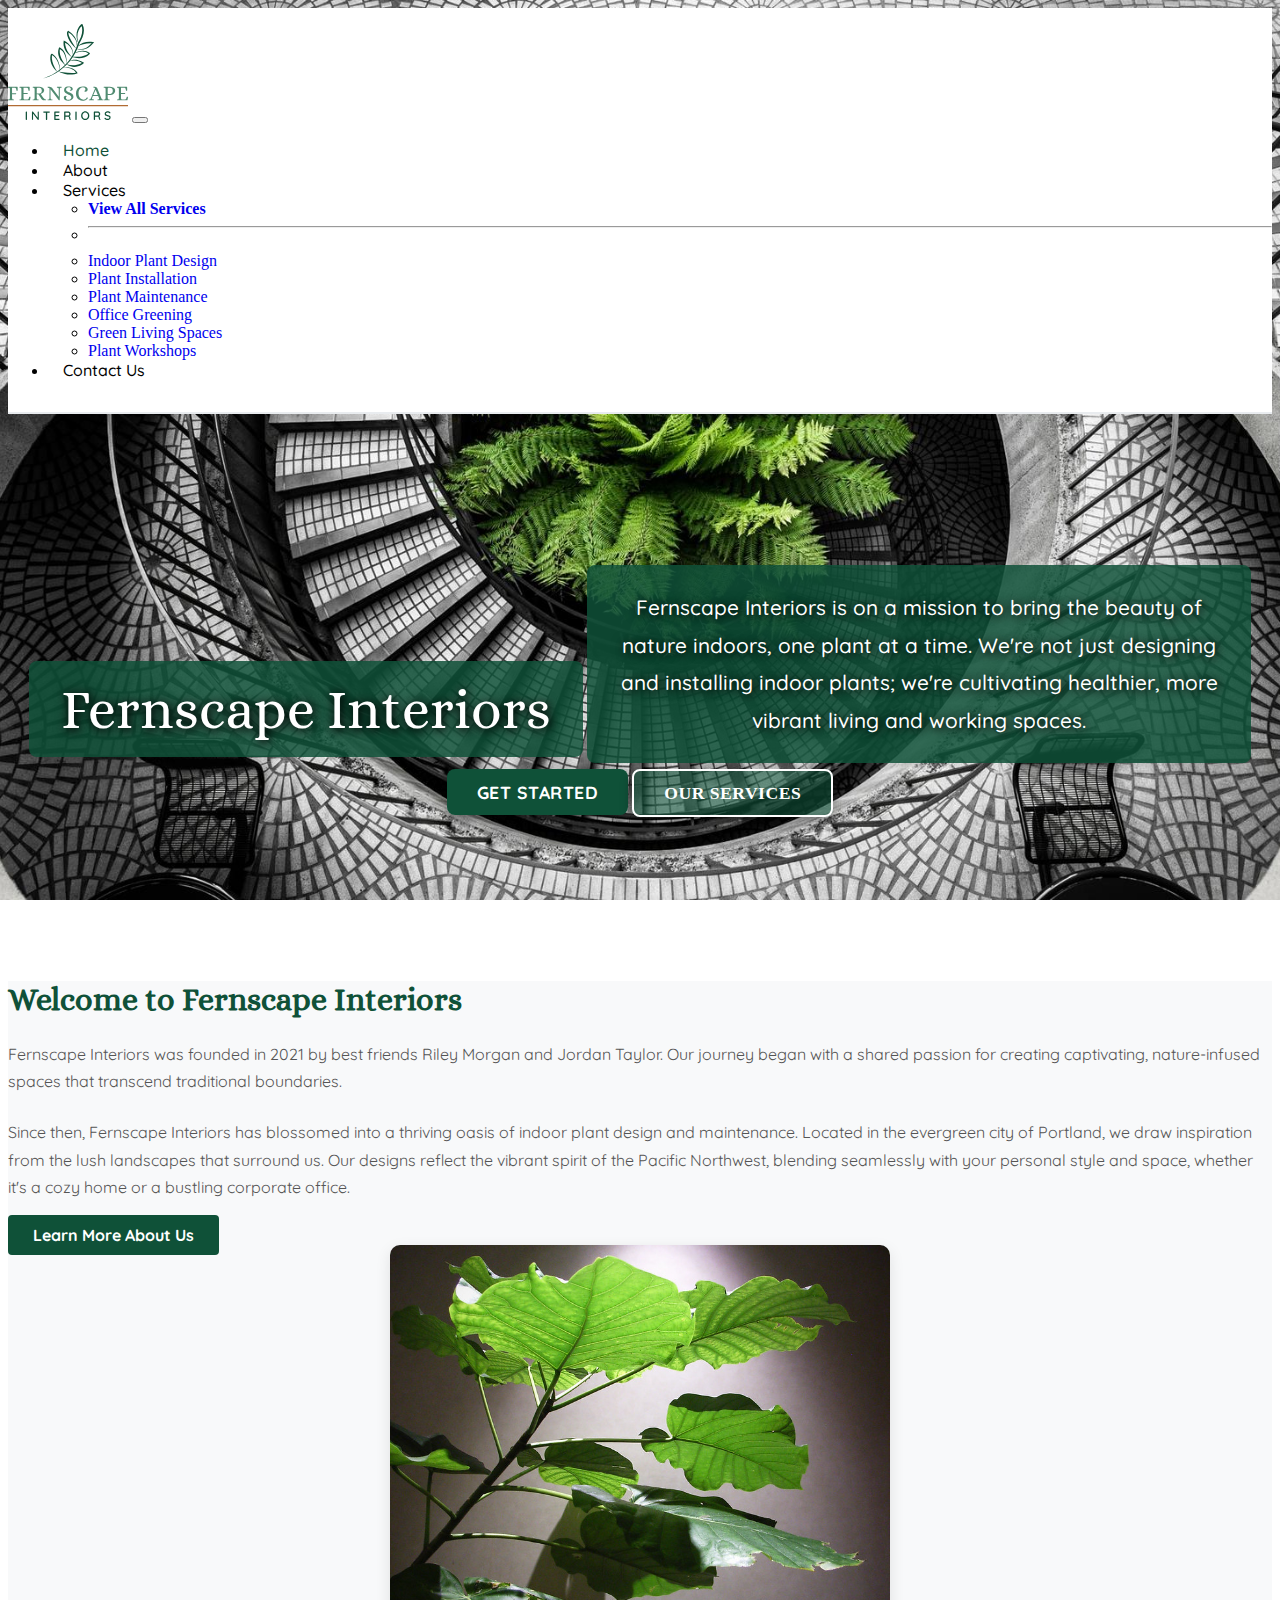
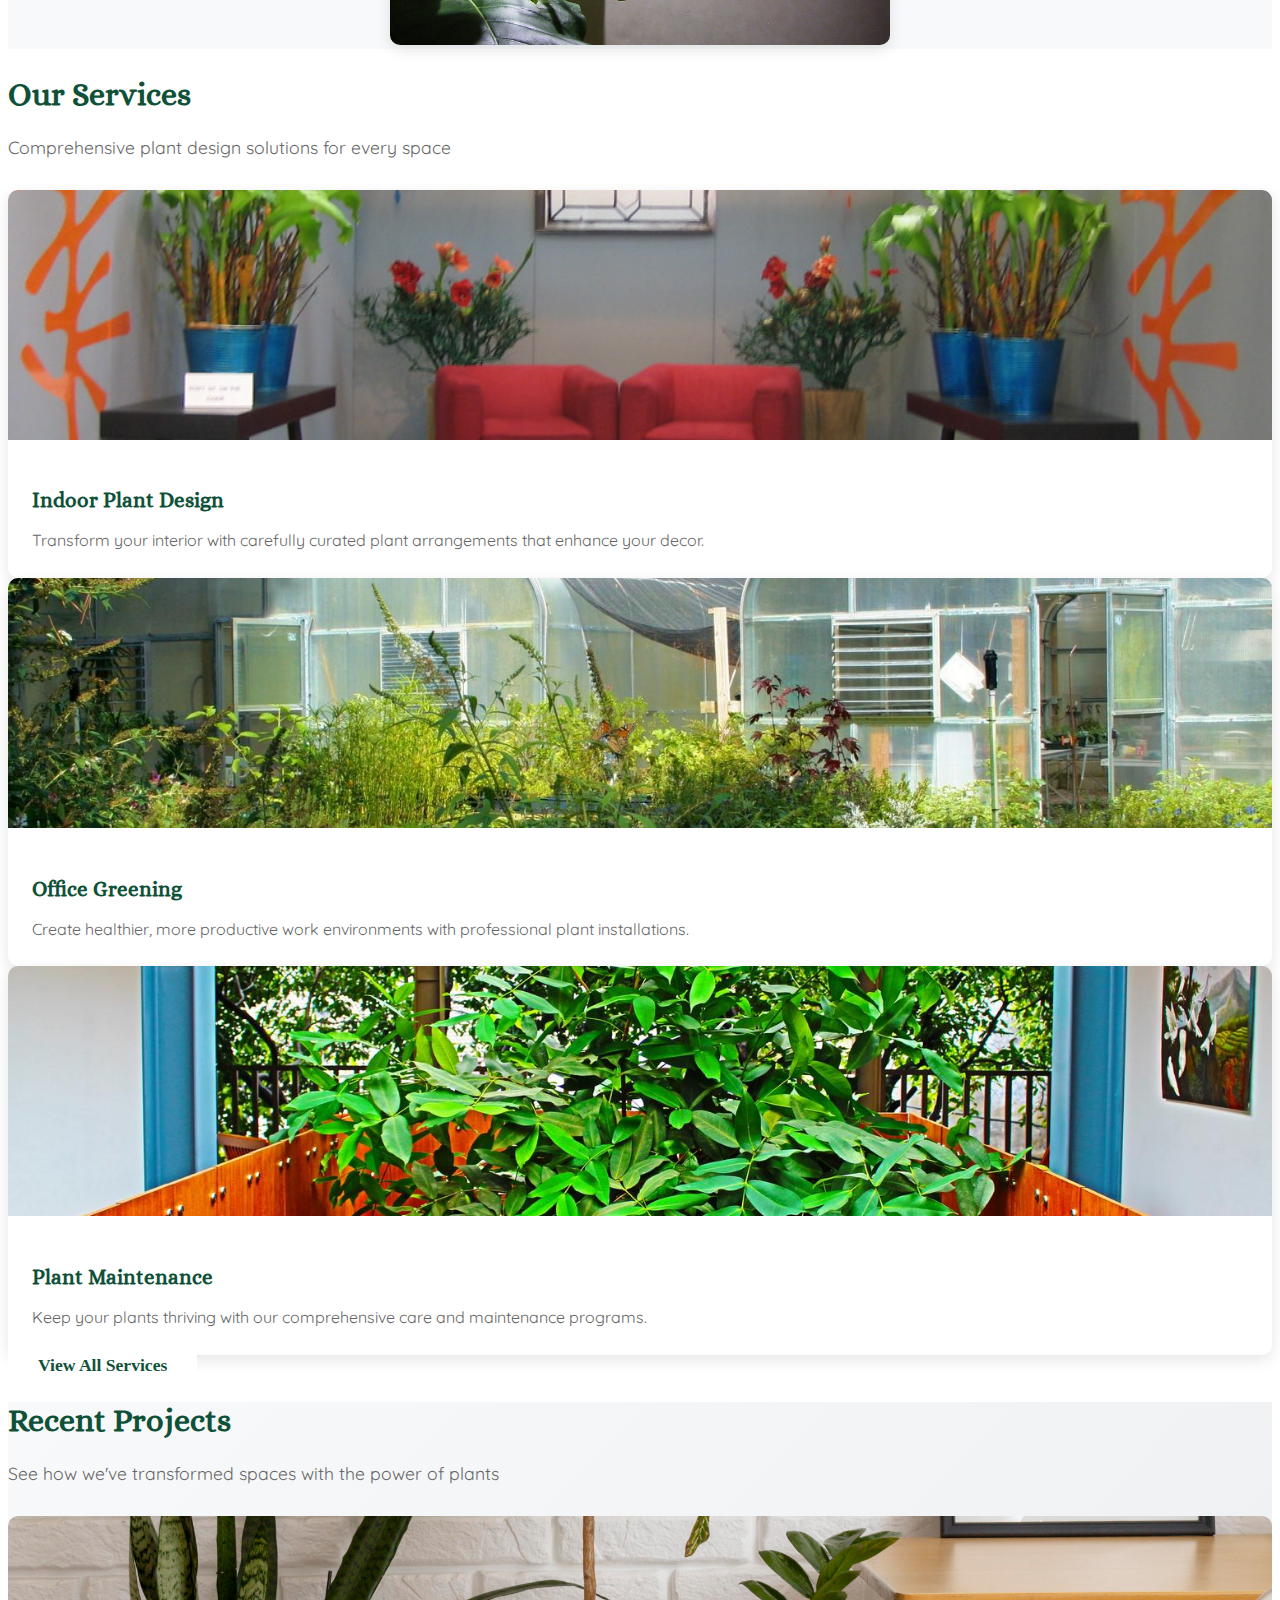
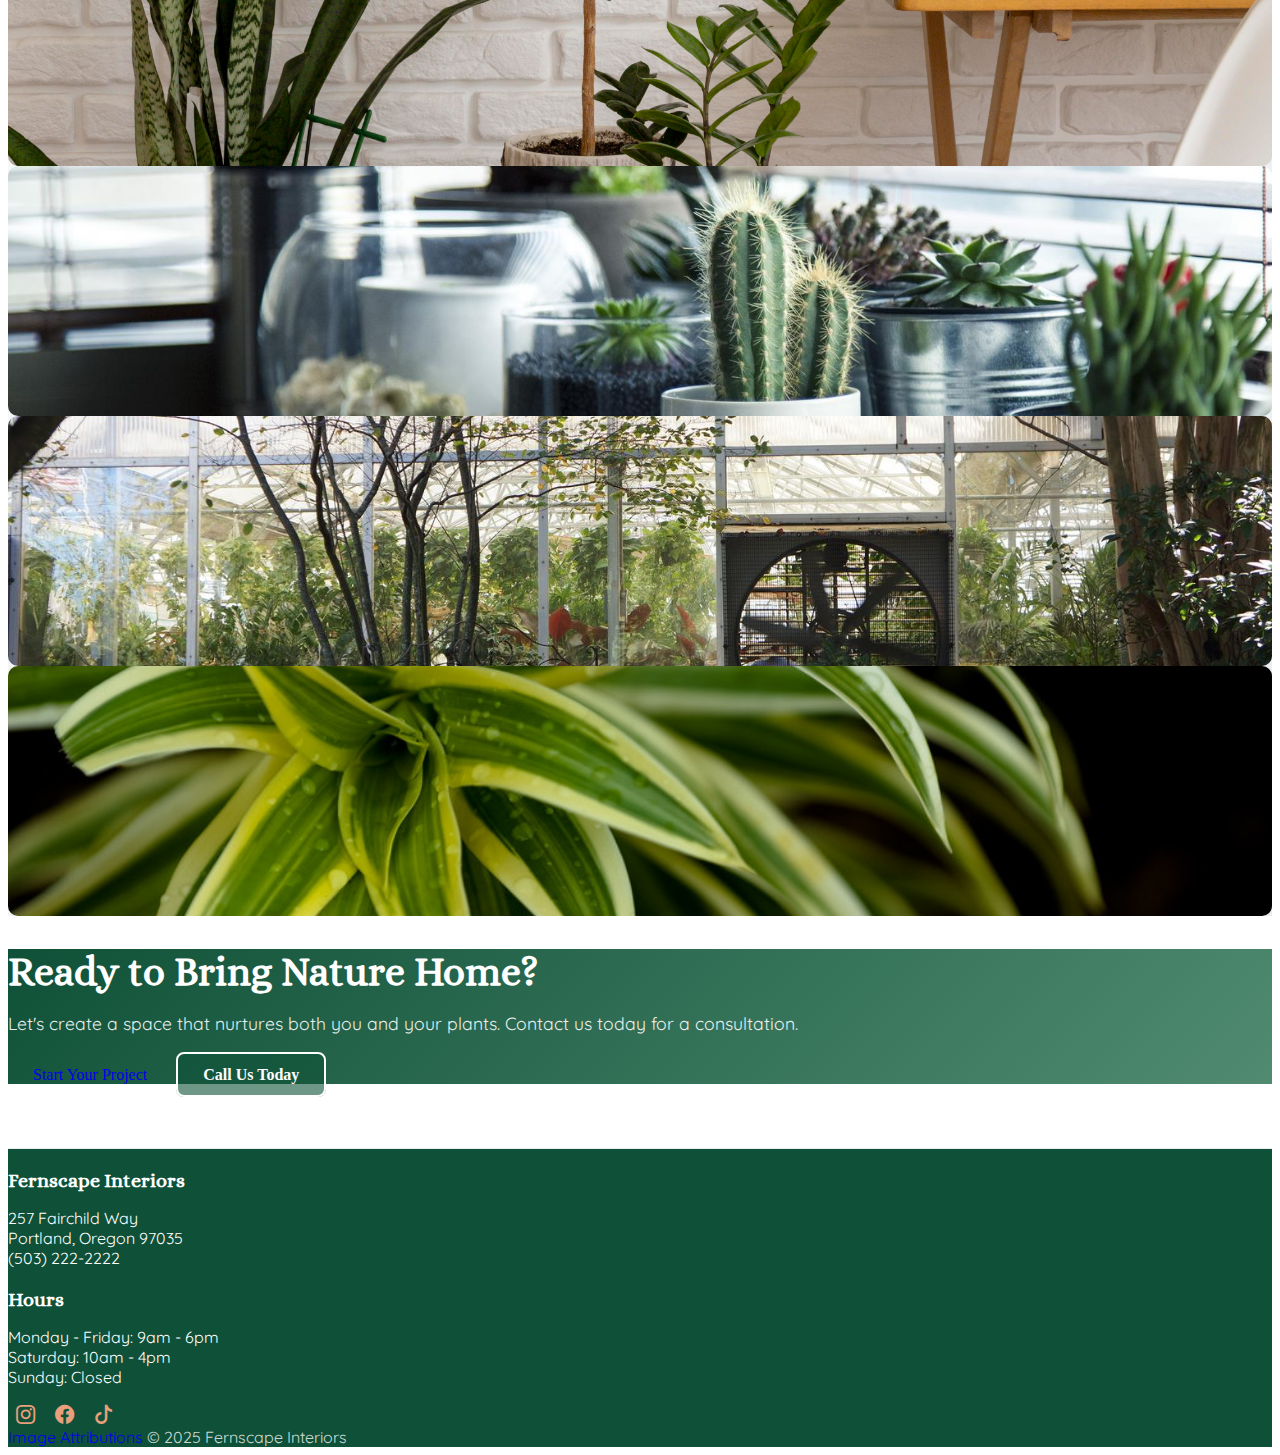
<file: index.html>
<!DOCTYPE html>
<html lang="en">
  <head>
    <meta charset="utf-8" />
    <meta name="viewport" content="width=device-width, initial-scale=1" />
    <title>Fernscape Interiors</title>
    <link
      href="https://cdn.jsdelivr.net/npm/bootstrap@5.3.8/dist/css/bootstrap.min.css"
      rel="stylesheet"
      integrity="sha384-sRIl4kxILFvY47J16cr9ZwB07vP4J8+LH7qKQnuqkuIAvNWLzeN8tE5YBujZqJLB"
      crossorigin="anonymous"
    />
    <link rel="preconnect" href="https://fonts.googleapis.com" />
    <link rel="preconnect" href="https://fonts.gstatic.com" crossorigin />
    <link
      href="https://fonts.googleapis.com/css2?family=Alice&family=Quicksand:wght@300..700&display=swap"
      rel="stylesheet"
    />
    <link
      rel="stylesheet"
      href="https://cdn.jsdelivr.net/npm/bootstrap-icons@1.13.1/font/bootstrap-icons.min.css"
    />
    <link rel="stylesheet" href="css/style.css" />
  </head>
  <body>
  <!-- Skip link for accessibility -->
  <a href="#main-content" class="skip-link">Skip to main content</a>
  
  <nav class="navbar navbar-expand-lg bg-custom">
  <div class="container-fluid">
    <a class="navbar-brand" href="index.html"><img src="images/fernscape-interiors-logo.svg" alt="Fernscape Interiors" class="logo-img" /></a>
    <button class="navbar-toggler" type="button" data-bs-toggle="collapse" data-bs-target="#navbarNavDropdown" aria-controls="navbarNavDropdown" aria-expanded="false" aria-label="Toggle navigation">
      <span class="navbar-toggler-icon"></span>
    </button>
    <div class="collapse navbar-collapse" id="navbarNavDropdown">
      <ul class="navbar-nav">
        <li class="nav-item">
          <a class="nav-link active" aria-current="page" href="index.html">Home</a>
        </li>
        <li class="nav-item">
          <a class="nav-link" href="about.html">About</a>
        </li>
        <li class="nav-item dropdown">
          <a class="nav-link dropdown-toggle" href="services.html" role="button" data-bs-toggle="dropdown" aria-expanded="false">
            Services
          </a>
          <ul class="dropdown-menu">
            <li><a class="dropdown-item" href="services.html"><strong>View All Services</strong></a></li>
            <li><hr class="dropdown-divider"></li>
            <li><a class="dropdown-item" href="#">Indoor Plant Design</a></li>
            <li><a class="dropdown-item" href="#">Plant Installation</a></li>
            <li><a class="dropdown-item" href="#">Plant Maintenance</a></li>
            <li><a class="dropdown-item" href="#">Office Greening</a></li>
            <li><a class="dropdown-item" href="#">Green Living Spaces</a></li>
            <li><a class="dropdown-item" href="#">Plant Workshops</a></li>
          </ul>
        </li>
        <li class="nav-item">
          <a class="nav-link" href="contact.html">Contact Us</a>
        </li>
      </ul>
    </div>
  </div>
</nav>

<!-- Main Content -->
<main class="container-fluid" id="main-content">
  <!-- Page Title -->
  <section class="hero-section position-relative">
    <div class="hero-background">
      <img src="images/artistic_conception_green.jpg" alt="Beautiful artistic green interior concept" class="hero-bg-image">
      <div class="hero-overlay"></div>
    </div>
    <div class="hero-content">
      <div class="container">
        <div class="row justify-content-center">
          <div class="col-lg-10 text-center">
            <h1 class="hero-title">Fernscape Interiors</h1>
            <p class="hero-subtitle">Fernscape Interiors is on a mission to bring the beauty of nature indoors, one plant at a time. 
                                     We're not just designing and installing indoor plants; we're cultivating healthier, more vibrant living and working spaces.</p>
            <div class="hero-buttons mt-4">
              <a href="contact.html" class="btn btn-primary btn-lg me-3">Get Started</a>
              <a href="services.html" class="btn btn-outline-light btn-lg">Our Services</a>
            </div>
          </div>
        </div>
      </div>
    </div>
  </section>

  <!-- Welcome Section -->
  <section class="welcome-section py-5">
    <div class="container">
      <div class="row align-items-center">
        <div class="col-lg-6 mb-4 mb-lg-0">
          <h2 class="section-title">Welcome to Fernscape Interiors</h2>
          <p class="section-text">
            Fernscape Interiors was founded in 2021 by best friends Riley Morgan and Jordan Taylor. 
            Our journey began with a shared passion for creating captivating, nature-infused spaces 
            that transcend traditional boundaries.
          </p>
          <p class="section-text">
            Since then, Fernscape Interiors has blossomed into a thriving oasis of indoor plant design and 
            maintenance. Located in the evergreen city of Portland, we draw inspiration from the lush 
            landscapes that surround us. Our designs reflect the vibrant spirit of the Pacific Northwest, 
            blending seamlessly with your personal style and space, whether it's a cozy home or a bustling corporate office.
          </p>
          <a href="about.html" class="btn btn-primary">Learn More About Us</a>
        </div>
        <div class="col-lg-6">
          <div class="welcome-image-container">
            <img src="images/fern-indoor-minimal-light.jpg" alt="Beautiful fern in minimal indoor lighting" class="welcome-image">
          </div>
        </div>
      </div>
    </div>
  </section>

  <!-- Services Preview Section -->
  <section class="services-preview py-5">
    <div class="container">
      <div class="row">
        <div class="col-12 text-center mb-5">
          <h2 class="section-title">Our Services</h2>
          <p class="section-subtitle">Comprehensive plant design solutions for every space</p>
        </div>
      </div>
      <div class="row g-4">
        <div class="col-md-6 col-lg-4">
          <div class="service-preview-card">
            <div class="service-preview-image">
              <img src="images/interior-design-room-artistic.jpg" alt="Indoor Plant Design" class="img-fluid">
            </div>
            <div class="service-preview-content">
              <h3>Indoor Plant Design</h3>
              <p>Transform your interior with carefully curated plant arrangements that enhance your decor.</p>
            </div>
          </div>
        </div>
        <div class="col-md-6 col-lg-4">
          <div class="service-preview-card">
            <div class="service-preview-image">
              <img src="images/greenhouse_glass_buildings_plants.jpg" alt="Office Greening" class="img-fluid">
            </div>
            <div class="service-preview-content">
              <h3>Office Greening</h3>
              <p>Create healthier, more productive work environments with professional plant installations.</p>
            </div>
          </div>
        </div>
        <div class="col-md-6 col-lg-4">
          <div class="service-preview-card">
            <div class="service-preview-image">
              <img src="images/building_indoor_plant_interior.jpg" alt="Plant Maintenance" class="img-fluid">
            </div>
            <div class="service-preview-content">
              <h3>Plant Maintenance</h3>
              <p>Keep your plants thriving with our comprehensive care and maintenance programs.</p>
            </div>
          </div>
        </div>
      </div>
      <div class="text-center mt-4">
        <a href="services.html" class="btn btn-outline-primary btn-lg">View All Services</a>
      </div>
    </div>
  </section>

  <!-- Featured Gallery Section -->
  <section class="featured-gallery py-5">
    <div class="container">
      <div class="row">
        <div class="col-12 text-center mb-5">
          <h2 class="section-title">Recent Projects</h2>
          <p class="section-subtitle">See how we've transformed spaces with the power of plants</p>
        </div>
      </div>
      <div class="row g-4">
        <div class="col-md-6 col-lg-3">
          <div class="gallery-item">
            <img src="images/high-angle-beautiful-plants-home.jpg" alt="Beautiful plants in home setting" class="gallery-image">
            <div class="gallery-overlay">
              <h3>Residential Design</h3>
            </div>
          </div>
        </div>
        <div class="col-md-6 col-lg-3">
          <div class="gallery-item">
            <img src="images/pots_plants_cactus_succulent.jpg" alt="Curated plant collection" class="gallery-image">
            <div class="gallery-overlay">
              <h3>Plant Collection</h3>
            </div>
          </div>
        </div>
        <div class="col-md-6 col-lg-3">
          <div class="gallery-item">
            <img src="images/garden_greenhouse.jpg" alt="Greenhouse garden setup" class="gallery-image">
            <div class="gallery-overlay">
              <h3>Greenhouse Design</h3>
            </div>
          </div>
        </div>
        <div class="col-md-6 col-lg-3">
          <div class="gallery-item">
            <img src="images/plant-minimal-blackbackground.jpg" alt="Minimal plant styling" class="gallery-image">
            <div class="gallery-overlay">
              <h3>Minimal Styling</h3>
            </div>
          </div>
        </div>
      </div>
    </div>
  </section>

  <!-- Call to Action Section -->
  <section class="cta-section py-5">
    <div class="container">
      <div class="row justify-content-center">
        <div class="col-lg-8 text-center">
          <h2 class="cta-title">Ready to Bring Nature Home?</h2>
          <p class="cta-text">Let's create a space that nurtures both you and your plants. 
                              Contact us today for a consultation.</p>
          <div class="cta-buttons">
            <a href="contact.html" class="btn btn-light btn-lg me-3">Start Your Project</a>
            <a href="tel:5032222222" class="btn btn-outline-light btn-lg">Call Us Today</a>
          </div>
        </div>
      </div>
    </div>
  </section>

</main>

  <footer class="footer mt-auto py-3">
  <div class="container text-center">
    <p class="footer-heading">Fernscape Interiors</p>
    <p>257 Fairchild Way <br>Portland, Oregon 97035 <br>(503) 222-2222</p>
    <p class="footer-heading">Hours</p>
    <p>Monday - Friday: 9am - 6pm <br>Saturday: 10am - 4pm <br>Sunday: Closed</p>
    <a href="https://www.instagram.com/fernscape_int/" aria-label="Visit our Instagram page"><i class="bi bi-instagram"></i></a>
    <a href="https://www.facebook.com/fernscape_int/" aria-label="Visit our Facebook page"><i class="bi bi-facebook"></i></a>
    <a href="https://www.tiktok.com/@fernscape_int" aria-label="Visit our TikTok page"><i class="bi bi-tiktok"></i></a>
    <br>
    <a href="attributions.html" class="link-light d-block mb-2">Image Attributions</a>
    <span class="text-muted">© 2025 Fernscape Interiors</span>
  </div>
</footer>
    <script src="https://cdn.jsdelivr.net/npm/bootstrap@5.3.8/dist/js/bootstrap.bundle.min.js" integrity="sha384-FKyoEForCGlyvwx9Hj09JcYn3nv7wiPVlz7YYwJrWVcXK/BmnVDxM+D2scQbITxI" crossorigin="anonymous"></script>
  </body>
</html>
</file>
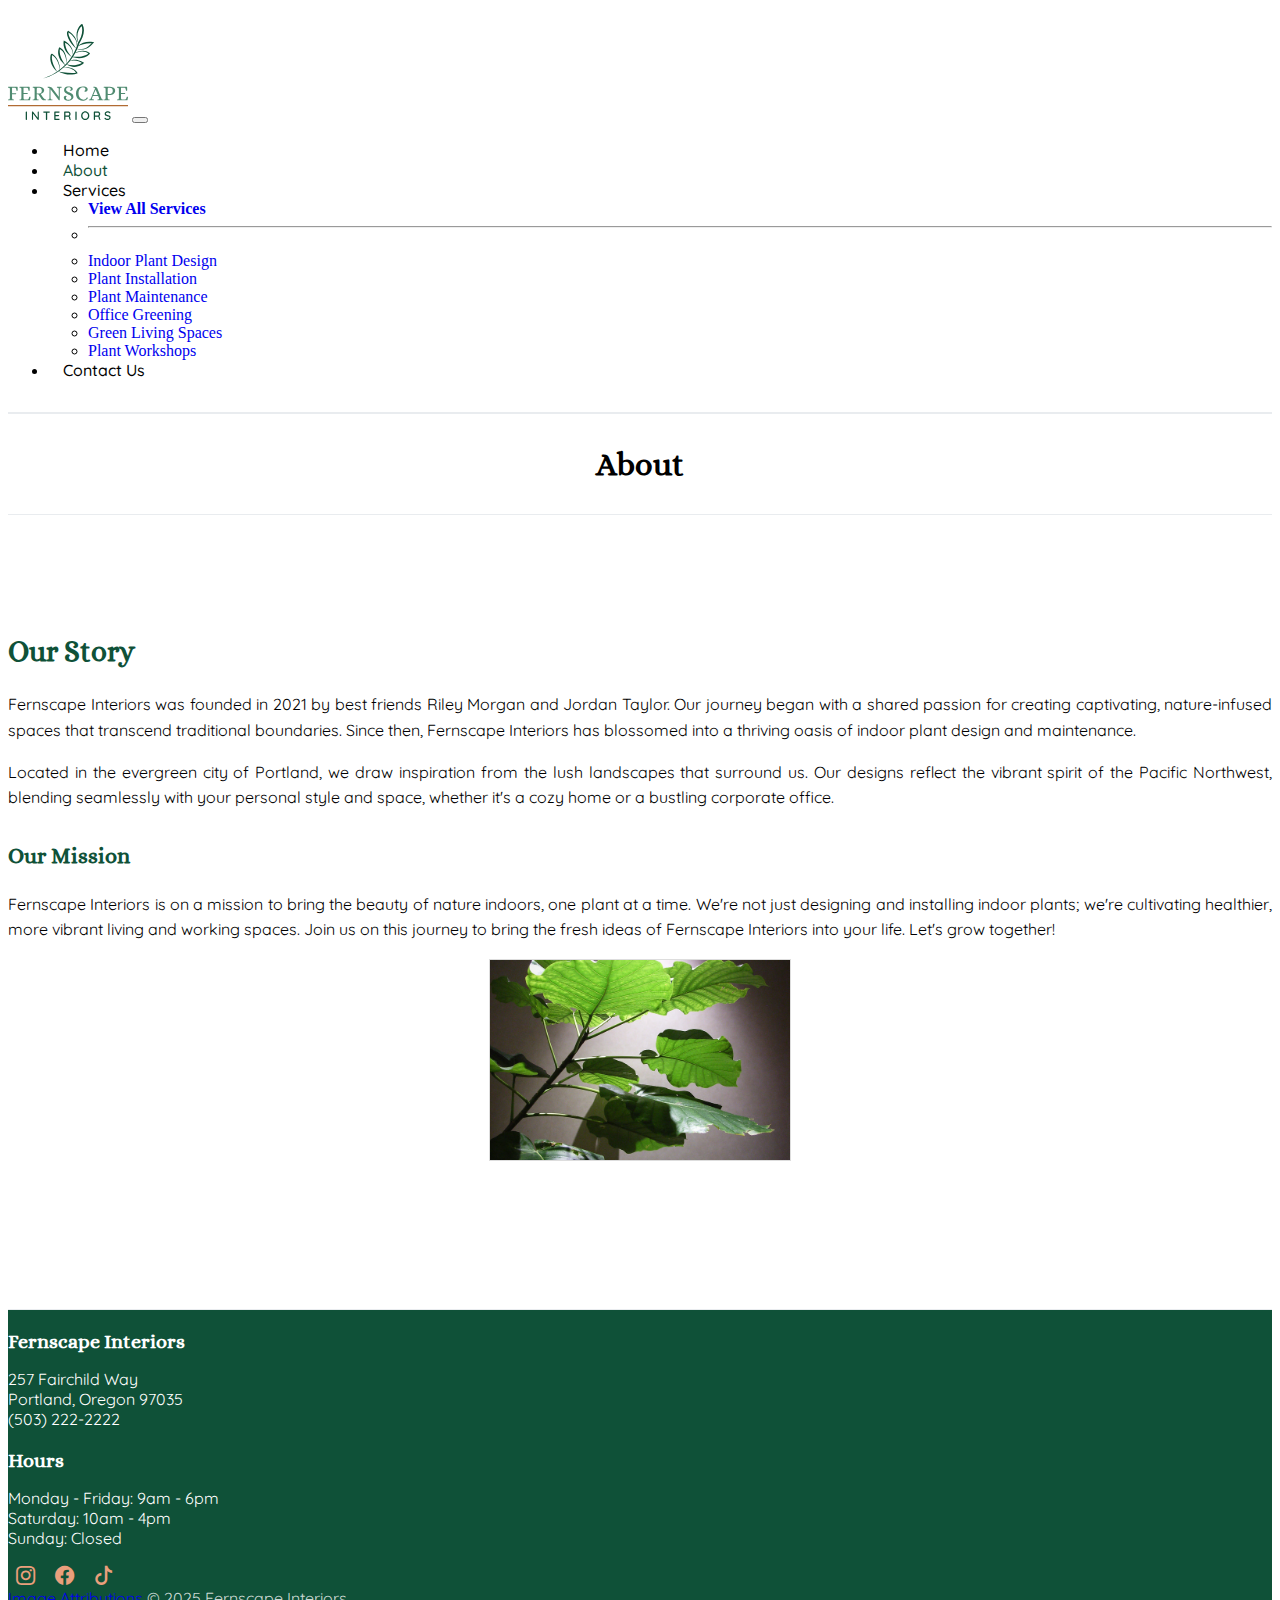
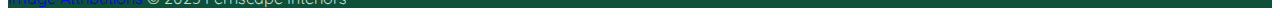
<file: about.html>
<!DOCTYPE html>
<html lang="en">
  <head>
    <meta charset="utf-8" />
    <meta name="viewport" content="width=device-width, initial-scale=1" />
    <title>Fernscape Interiors</title>
    <link
      href="https://cdn.jsdelivr.net/npm/bootstrap@5.3.8/dist/css/bootstrap.min.css"
      rel="stylesheet"
      integrity="sha384-sRIl4kxILFvY47J16cr9ZwB07vP4J8+LH7qKQnuqkuIAvNWLzeN8tE5YBujZqJLB"
      crossorigin="anonymous"
    />
    <link rel="preconnect" href="https://fonts.googleapis.com" />
    <link rel="preconnect" href="https://fonts.gstatic.com" crossorigin />
    <link
      href="https://fonts.googleapis.com/css2?family=Alice&family=Quicksand:wght@300..700&display=swap"
      rel="stylesheet"
    />
    <link
      rel="stylesheet"
      href="https://cdn.jsdelivr.net/npm/bootstrap-icons@1.13.1/font/bootstrap-icons.min.css"
    />
    <link rel="stylesheet" href="css/style.css" />
  </head>
  <body>
  <!-- Skip link for accessibility -->
  <a href="#main-content" class="skip-link">Skip to main content</a>
  <nav class="navbar navbar-expand-lg bg-custom">
  <div class="container-fluid">
    <a class="navbar-brand" href="index.html"><img src="images/fernscape-interiors-logo.svg" alt="Fernscape Interiors" class="logo-img" /></a>
    <button class="navbar-toggler" type="button" data-bs-toggle="collapse" data-bs-target="#navbarNavDropdown" aria-controls="navbarNavDropdown" aria-expanded="false" aria-label="Toggle navigation">
      <span class="navbar-toggler-icon"></span>
    </button>
    <div class="collapse navbar-collapse" id="navbarNavDropdown">
      <ul class="navbar-nav">
        <li class="nav-item">
          <a class="nav-link" href="index.html">Home</a>
        </li>
        <li class="nav-item">
          <a class="nav-link active" aria-current="page" href="about.html">About</a>
        </li>
        <li class="nav-item dropdown">
          <a class="nav-link dropdown-toggle" href="services.html" role="button" data-bs-toggle="dropdown" aria-expanded="false">
            Services
          </a>
          <ul class="dropdown-menu">
            <li><a class="dropdown-item" href="services.html"><strong>View All Services</strong></a></li>
            <li><hr class="dropdown-divider"></li>
            <li><a class="dropdown-item" href="#">Indoor Plant Design</a></li>
            <li><a class="dropdown-item" href="#">Plant Installation</a></li>
            <li><a class="dropdown-item" href="#">Plant Maintenance</a></li>
            <li><a class="dropdown-item" href="#">Office Greening</a></li>
            <li><a class="dropdown-item" href="#">Green Living Spaces</a></li>
            <li><a class="dropdown-item" href="#">Plant Workshops</a></li>
          </ul>
        </li>
        <li class="nav-item">
          <a class="nav-link" href="contact.html">Contact Us</a>
        </li>
      </ul>
    </div>
  </div>
</nav>

<!-- About Page Content -->
<main class="container-fluid" id="main-content">
  
  <!-- Page Title -->
  <section class="page-header">
    <div class="container">
      <h1 class="page-title">About</h1>
    </div>
  </section>

  <!-- Content Section -->
  <section class="content-section">
    <div class="container">
      <div class="row">
        <div class="col-md-8">
          <h2 class="content-heading">Our Story</h2>
          <p class="content-text">
            Fernscape Interiors was founded in 2021 by best friends Riley Morgan and Jordan Taylor. 
            Our journey began with a shared passion for creating captivating, nature-infused spaces 
            that transcend traditional boundaries. Since then, Fernscape Interiors has blossomed into 
            a thriving oasis of indoor plant design and maintenance.
          </p>
          <p class="content-text">
            Located in the evergreen city of Portland, we draw inspiration from the lush landscapes 
            that surround us. Our designs reflect the vibrant spirit of the Pacific Northwest, 
            blending seamlessly with your personal style and space, whether it's a cozy home or 
            a bustling corporate office.
          </p>
          <h3 class="content-heading" style="font-size: 1.4rem; margin-top: 2rem;">Our Mission</h3>
          <p class="content-text">
            Fernscape Interiors is on a mission to bring the beauty of nature indoors, one plant at a time. 
            We're not just designing and installing indoor plants; we're cultivating healthier, more vibrant 
            living and working spaces. Join us on this journey to bring the fresh ideas of Fernscape Interiors 
            into your life. Let's grow together!
          </p>
        </div>
        <div class="col-md-4">
          <div class="hero-image-container">
            <img src="images/fern-indoor-minimal-light.jpg" alt="Beautiful fern plant in minimal indoor lighting setup" class="hero-image">
          </div>
        </div>
      </div>
    </div>
  </section>
</main>

<footer class="footer mt-auto py-3">
  <div class="container text-center">
    <p class="footer-heading">Fernscape Interiors</p>
    <p>257 Fairchild Way <br>Portland, Oregon 97035 <br>(503) 222-2222</p>
    <p class="footer-heading">Hours</p>
    <p>Monday - Friday: 9am - 6pm <br>Saturday: 10am - 4pm <br>Sunday: Closed</p>
    <a href="https://www.instagram.com/fernscape_int/" aria-label="Visit our Instagram page"><i class="bi bi-instagram"></i></a>
    <a href="https://www.facebook.com/fernscape_int/" aria-label="Visit our Facebook page"><i class="bi bi-facebook"></i></a>
    <a href="https://www.tiktok.com/@fernscape_int" aria-label="Visit our TikTok page"><i class="bi bi-tiktok"></i></a>
    <br>
    <a href="attributions.html" class="link-light d-block mb-2">Image Attributions</a>
    <span class="text-muted">© 2025 Fernscape Interiors</span>
  </div>
</footer>
    <script src="https://cdn.jsdelivr.net/npm/bootstrap@5.3.8/dist/js/bootstrap.bundle.min.js" integrity="sha384-FKyoEForCGlyvwx9Hj09JcYn3nv7wiPVlz7YYwJrWVcXK/BmnVDxM+D2scQbITxI" crossorigin="anonymous"></script>
  </body>
</html>
</file>
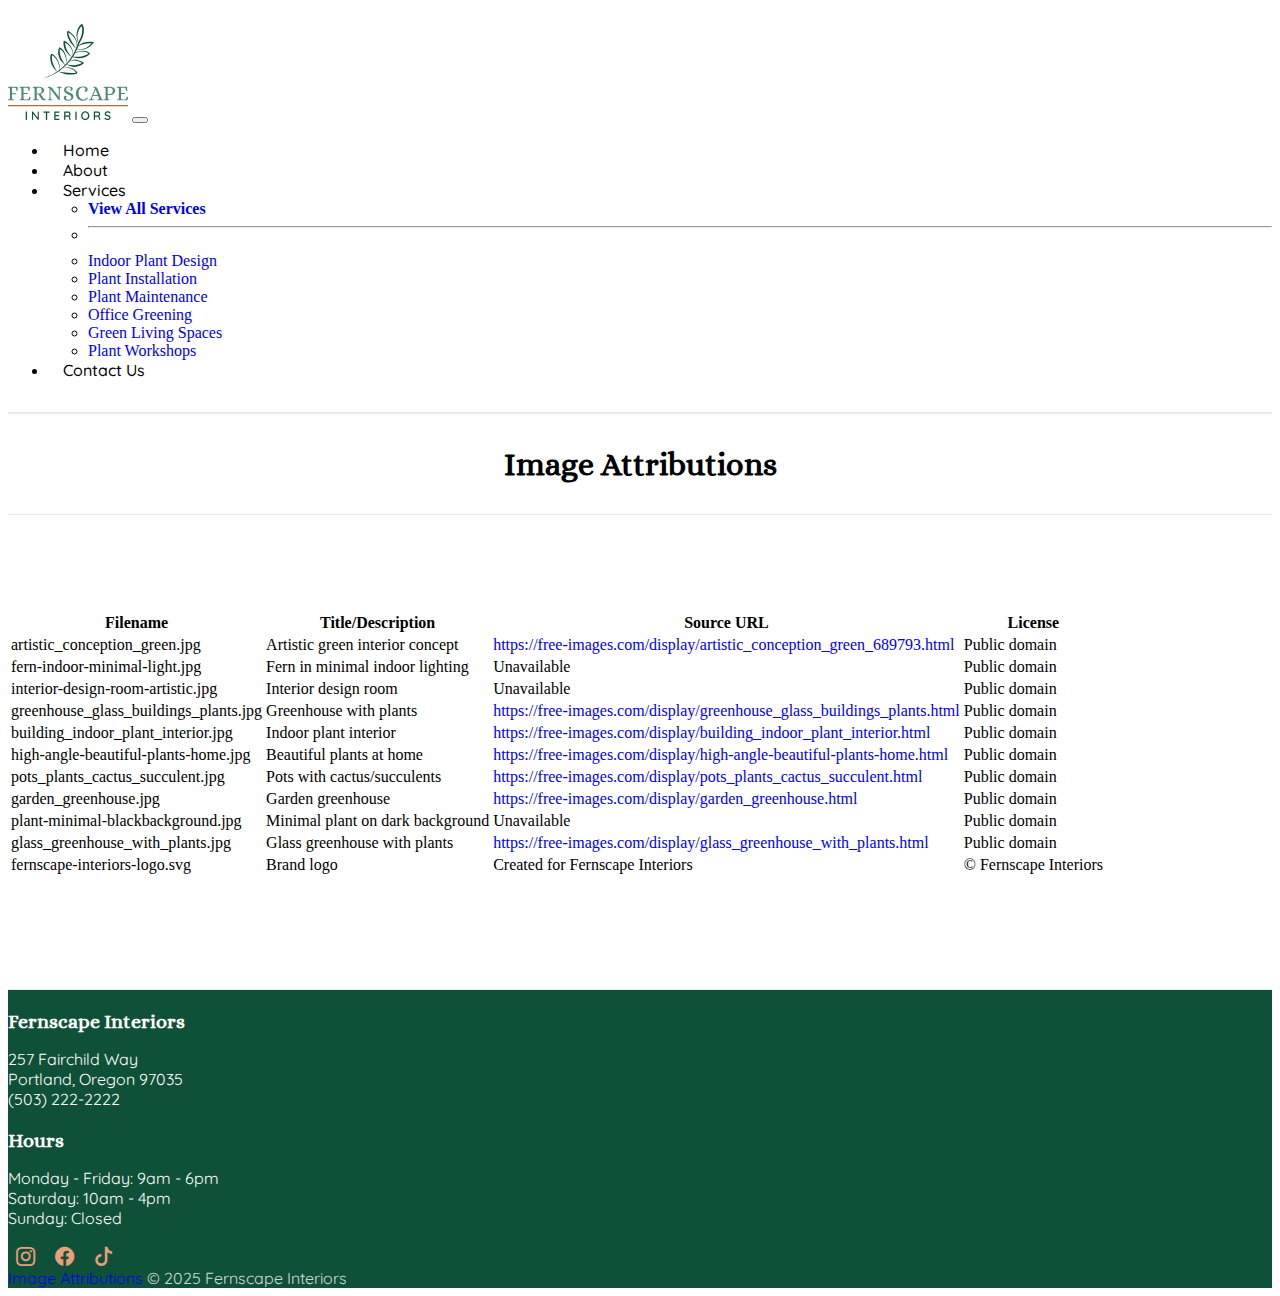
<file: attributions.html>
<!DOCTYPE html>
<html lang="en">
  <head>
    <meta charset="utf-8" />
    <meta name="viewport" content="width=device-width, initial-scale=1" />
    <title>Image Attributions - Fernscape Interiors</title>
    <link
      href="https://cdn.jsdelivr.net/npm/bootstrap@5.3.8/dist/css/bootstrap.min.css"
      rel="stylesheet"
      integrity="sha384-sRIl4kxILFvY47J16cr9ZwB07vP4J8+LH7qKQnuqkuIAvNWLzeN8tE5YBujZqJLB"
      crossorigin="anonymous"
    />
    <link rel="preconnect" href="https://fonts.googleapis.com" />
    <link rel="preconnect" href="https://fonts.gstatic.com" crossorigin />
    <link
      href="https://fonts.googleapis.com/css2?family=Alice&family=Quicksand:wght@300..700&display=swap"
      rel="stylesheet"
    />
    <link
      rel="stylesheet"
      href="https://cdn.jsdelivr.net/npm/bootstrap-icons@1.13.1/font/bootstrap-icons.min.css"
    />
    <link rel="stylesheet" href="css/style.css" />
  </head>
  <body>
    <nav class="navbar navbar-expand-lg bg-custom">
      <div class="container-fluid">
        <a class="navbar-brand" href="index.html"><img src="images/fernscape-interiors-logo.svg" alt="Fernscape Interiors" class="logo-img" /></a>
        <button class="navbar-toggler" type="button" data-bs-toggle="collapse" data-bs-target="#navbarNavDropdown" aria-controls="navbarNavDropdown" aria-expanded="false" aria-label="Toggle navigation">
          <span class="navbar-toggler-icon"></span>
        </button>
        <div class="collapse navbar-collapse" id="navbarNavDropdown">
          <ul class="navbar-nav">
            <li class="nav-item">
              <a class="nav-link" href="index.html">Home</a>
            </li>
            <li class="nav-item">
              <a class="nav-link" href="about.html">About</a>
            </li>
            <li class="nav-item dropdown">
              <a class="nav-link dropdown-toggle" href="services.html" role="button" data-bs-toggle="dropdown" aria-expanded="false">
                Services
              </a>
              <ul class="dropdown-menu">
                <li><a class="dropdown-item" href="services.html"><strong>View All Services</strong></a></li>
                <li><hr class="dropdown-divider"></li>
                <li><a class="dropdown-item" href="#">Indoor Plant Design</a></li>
                <li><a class="dropdown-item" href="#">Plant Installation</a></li>
                <li><a class="dropdown-item" href="#">Plant Maintenance</a></li>
                <li><a class="dropdown-item" href="#">Office Greening</a></li>
                <li><a class="dropdown-item" href="#">Green Living Spaces</a></li>
                <li><a class="dropdown-item" href="#">Plant Workshops</a></li>
              </ul>
            </li>
            <li class="nav-item">
              <a class="nav-link" href="contact.html">Contact Us</a>
            </li>
          </ul>
        </div>
      </div>
    </nav>

    <main class="container" id="main-content">
      <section class="page-header">
        <div class="container">
          <h1 class="page-title">Image Attributions</h1>
        </div>
      </section>

      <section class="content-section">
        <div class="container">
          <div class="table-responsive">
            <table class="table table-striped align-middle">
              <thead>
                <tr>
                  <th scope="col">Filename</th>
                  <th scope="col">Title/Description</th>
                  <th scope="col">Source URL</th>
                  <th scope="col">License</th>
                </tr>
              </thead>
              <tbody>
                <tr>
                  <td>artistic_conception_green.jpg</td>
                  <td>Artistic green interior concept</td>
                  <td><a href="https://free-images.com/display/artistic_conception_green_689793.html" rel="noopener noreferrer" target="_blank">https://free-images.com/display/artistic_conception_green_689793.html</a></td>
                  <td>Public domain</td>
                </tr>
                <tr>
                  <td>fern-indoor-minimal-light.jpg</td>
                  <td>Fern in minimal indoor lighting</td>
                  <td>Unavailable</td>
                  <td>Public domain</td>
                </tr>
                <tr>
                  <td>interior-design-room-artistic.jpg</td>
                  <td>Interior design room</td>
                  <td>Unavailable</td>
                  <td>Public domain</td>
                </tr>
                <tr>
                  <td>greenhouse_glass_buildings_plants.jpg</td>
                  <td>Greenhouse with plants</td>
                  <td><a href="https://free-images.com/display/greenhouse_glass_buildings_plants.html" rel="noopener noreferrer" target="_blank">https://free-images.com/display/greenhouse_glass_buildings_plants.html</a></td>
                  <td>Public domain</td>
                </tr>
                <tr>
                  <td>building_indoor_plant_interior.jpg</td>
                  <td>Indoor plant interior</td>
                  <td><a href="https://free-images.com/display/building_indoor_plant_interior.html" rel="noopener noreferrer" target="_blank">https://free-images.com/display/building_indoor_plant_interior.html</a></td>
                  <td>Public domain</td>
                </tr>
                <tr>
                  <td>high-angle-beautiful-plants-home.jpg</td>
                  <td>Beautiful plants at home</td>
                  <td><a href="https://free-images.com/display/high-angle-beautiful-plants-home.html" rel="noopener noreferrer" target="_blank">https://free-images.com/display/high-angle-beautiful-plants-home.html</a></td>
                  <td>Public domain</td>
                </tr>
                <tr>
                  <td>pots_plants_cactus_succulent.jpg</td>
                  <td>Pots with cactus/succulents</td>
                  <td><a href="https://free-images.com/display/pots_plants_cactus_succulent.html" rel="noopener noreferrer" target="_blank">https://free-images.com/display/pots_plants_cactus_succulent.html</a></td>
                  <td>Public domain</td>
                </tr>
                <tr>
                  <td>garden_greenhouse.jpg</td>
                  <td>Garden greenhouse</td>
                  <td><a href="https://free-images.com/display/garden_greenhouse.html" rel="noopener noreferrer" target="_blank">https://free-images.com/display/garden_greenhouse.html</a></td>
                  <td>Public domain</td>
                </tr>
                <tr>
                  <td>plant-minimal-blackbackground.jpg</td>
                  <td>Minimal plant on dark background</td>
                  <td>Unavailable</td>
                  <td>Public domain</td>
                </tr>
                <tr>
                  <td>glass_greenhouse_with_plants.jpg</td>
                  <td>Glass greenhouse with plants</td>
                  <td><a href="https://free-images.com/display/glass_greenhouse_with_plants.html" rel="noopener noreferrer" target="_blank">https://free-images.com/display/glass_greenhouse_with_plants.html</a></td>
                  <td>Public domain</td>
                </tr>
                <tr>
                  <td>fernscape-interiors-logo.svg</td>
                  <td>Brand logo</td>
                  <td>Created for Fernscape Interiors</td>
                  <td>© Fernscape Interiors</td>
                </tr>
              </tbody>
            </table>
          </div>

         
        </div>
      </section>
    </main>

    <footer class="footer mt-auto py-3">
      <div class="container text-center">
        <p class="footer-heading">Fernscape Interiors</p>
        <p>257 Fairchild Way <br>Portland, Oregon 97035 <br>(503) 222-2222</p>
        <p class="footer-heading">Hours</p>
        <p>Monday - Friday: 9am - 6pm <br>Saturday: 10am - 4pm <br>Sunday: Closed</p>
        <a href="https://www.instagram.com/fernscape_int/" aria-label="Visit our Instagram page"><i class="bi bi-instagram"></i></a>
        <a href="https://www.facebook.com/fernscape_int/" aria-label="Visit our Facebook page"><i class="bi bi-facebook"></i></a>
        <a href="https://www.tiktok.com/@fernscape_int" aria-label="Visit our TikTok page"><i class="bi bi-tiktok"></i></a>
        <br>
        <a href="attributions.html" class="link-light d-block mb-2">Image Attributions</a>
        <span class="text-muted">© 2025 Fernscape Interiors</span>
      </div>
    </footer>
    <script src="https://cdn.jsdelivr.net/npm/bootstrap@5.3.8/dist/js/bootstrap.bundle.min.js" integrity="sha384-FKyoEForCGlyvwx9Hj09JcYn3nv7wiPVlz7YYwJrWVcXK/BmnVDxM+D2scQbITxI" crossorigin="anonymous"></script>
  </body>
</html>
</file>
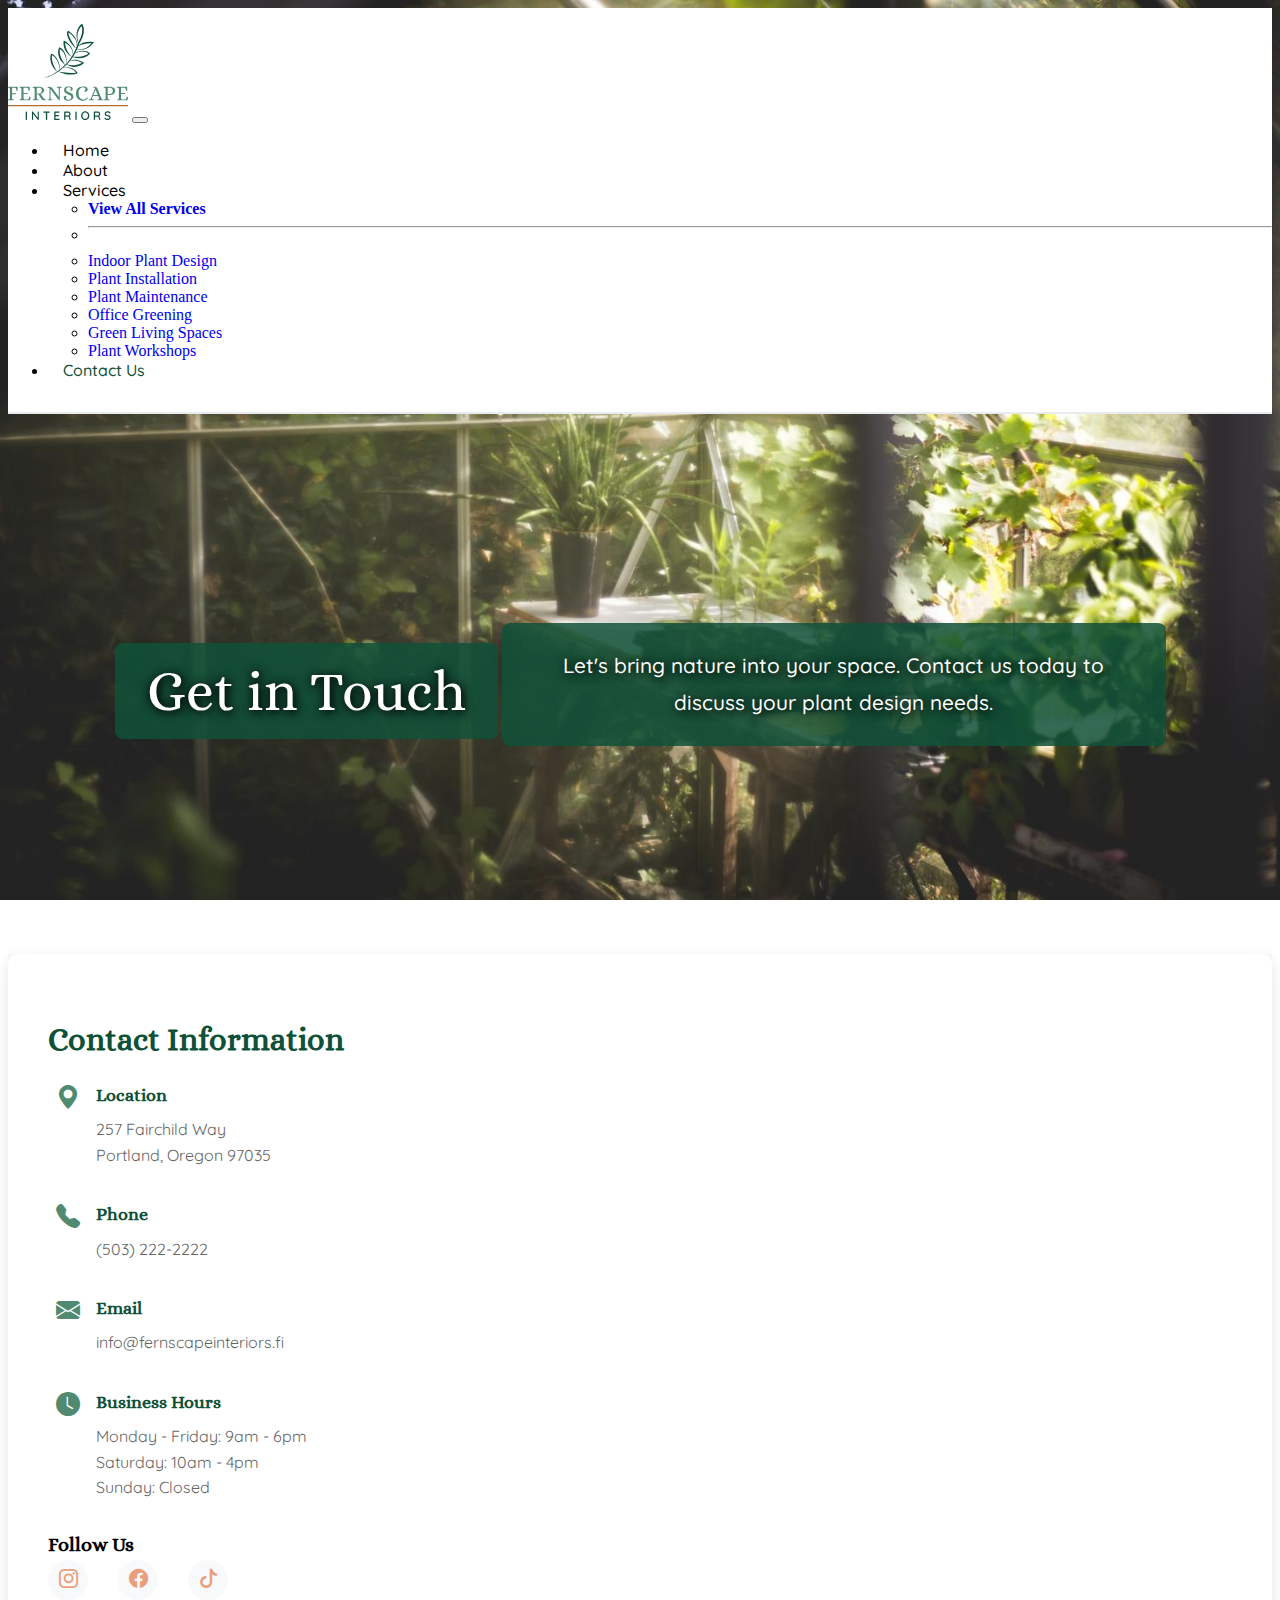
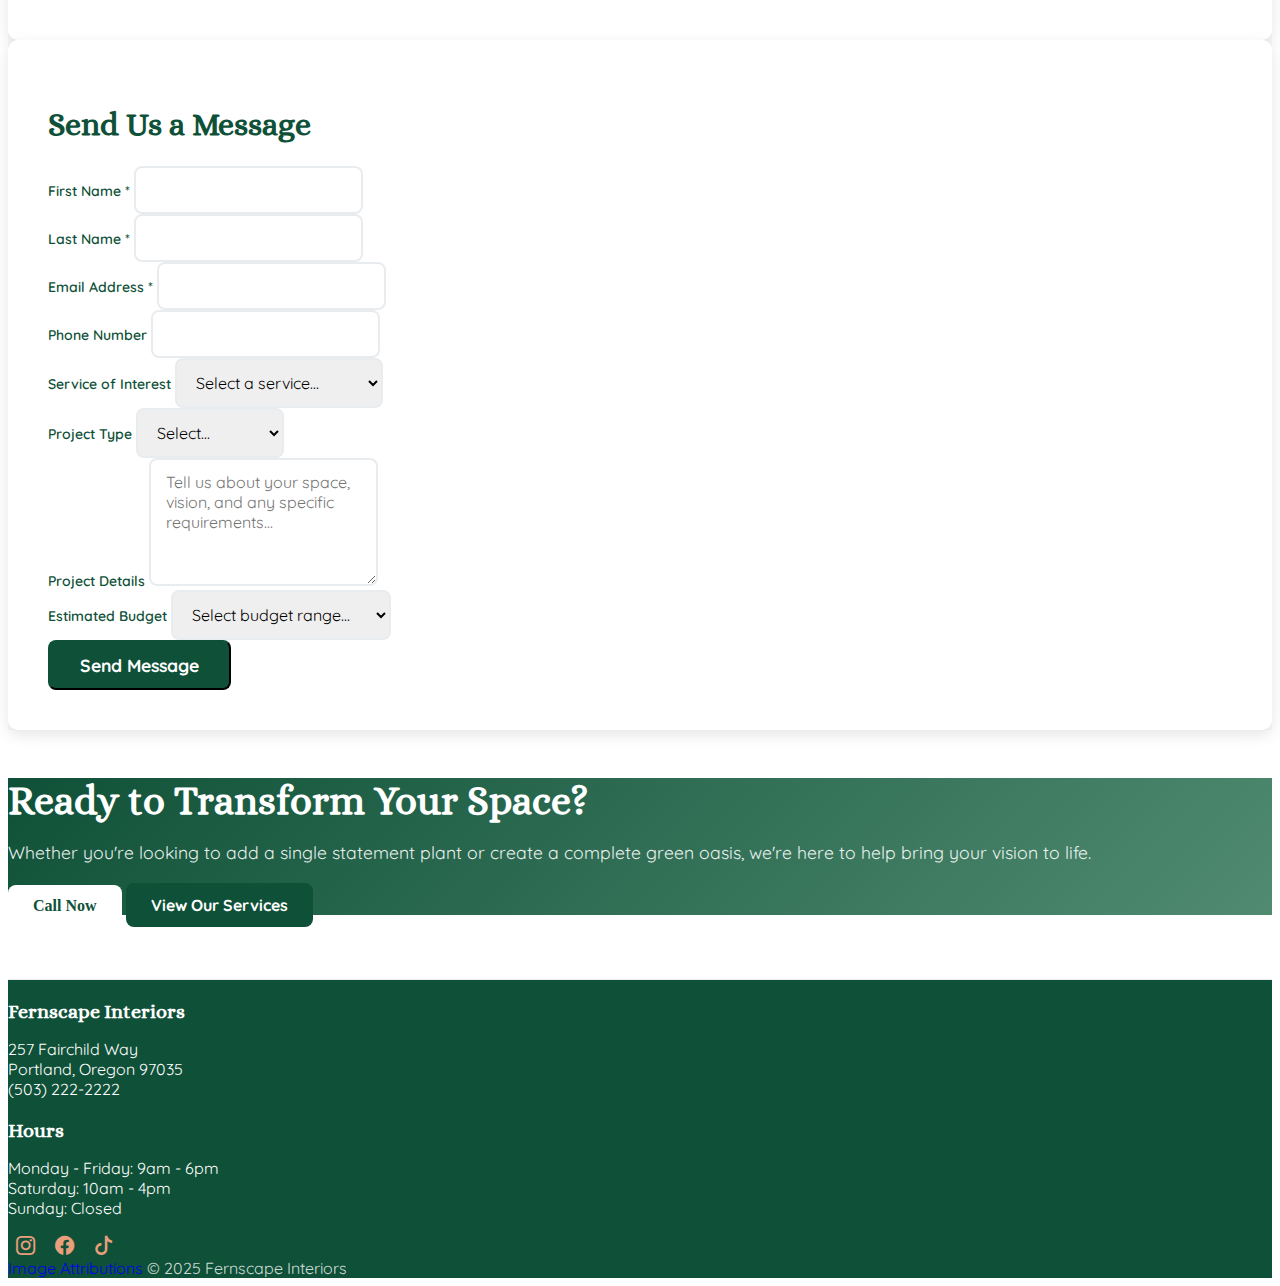
<file: contact.html>
<!DOCTYPE html>
<html lang="en">
  <head>
    <meta charset="utf-8" />
    <meta name="viewport" content="width=device-width, initial-scale=1" />
    <title>Fernscape Interiors</title>
    <link
      href="https://cdn.jsdelivr.net/npm/bootstrap@5.3.8/dist/css/bootstrap.min.css"
      rel="stylesheet"
      integrity="sha384-sRIl4kxILFvY47J16cr9ZwB07vP4J8+LH7qKQnuqkuIAvNWLzeN8tE5YBujZqJLB"
      crossorigin="anonymous"
    />
    <link rel="preconnect" href="https://fonts.googleapis.com" />
    <link rel="preconnect" href="https://fonts.gstatic.com" crossorigin />
    <link
      href="https://fonts.googleapis.com/css2?family=Alice&family=Quicksand:wght@300..700&display=swap"
      rel="stylesheet"
    />
    <link
      rel="stylesheet"
      href="https://cdn.jsdelivr.net/npm/bootstrap-icons@1.13.1/font/bootstrap-icons.min.css"
    />
    <link rel="stylesheet" href="css/style.css" />
  </head>
  <body>
  <!-- Skip link for accessibility -->
  <a href="#main-content" class="skip-link">Skip to main content</a>
  
  <nav class="navbar navbar-expand-lg bg-custom">
  <div class="container-fluid">
    <a class="navbar-brand" href="index.html"><img src="images/fernscape-interiors-logo.svg" alt="Fernscape Interiors" class="logo-img" /></a>
    <button class="navbar-toggler" type="button" data-bs-toggle="collapse" data-bs-target="#navbarNavDropdown" aria-controls="navbarNavDropdown" aria-expanded="false" aria-label="Toggle navigation">
      <span class="navbar-toggler-icon"></span>
    </button>
    <div class="collapse navbar-collapse" id="navbarNavDropdown">
      <ul class="navbar-nav">
        <li class="nav-item">
          <a class="nav-link" href="index.html">Home</a>
        </li>
        <li class="nav-item">
          <a class="nav-link" href="about.html">About</a>
        </li>
        <li class="nav-item dropdown">
          <a class="nav-link dropdown-toggle" href="services.html" role="button" data-bs-toggle="dropdown" aria-expanded="false">
            Services
          </a>
          <ul class="dropdown-menu">
            <li><a class="dropdown-item" href="services.html"><strong>View All Services</strong></a></li>
            <li><hr class="dropdown-divider"></li>
            <li><a class="dropdown-item" href="#">Indoor Plant Design</a></li>
            <li><a class="dropdown-item" href="#">Plant Installation</a></li>
            <li><a class="dropdown-item" href="#">Plant Maintenance</a></li>
            <li><a class="dropdown-item" href="#">Office Greening</a></li>
            <li><a class="dropdown-item" href="#">Green Living Spaces</a></li>
            <li><a class="dropdown-item" href="#">Plant Workshops</a></li>
          </ul>
        </li>
        <li class="nav-item">
          <a class="nav-link active" aria-current="page" href="contact.html">Contact Us</a>
        </li>
      </ul>
    </div>
  </div>
</nav>

<!-- Hero Section with Background Image -->
<main class="container-fluid" id="main-content">
  <section class="hero-section position-relative">
    <div class="hero-background">
      <img src="images/glass_greenhouse_with_plants.jpg" alt="Beautiful greenhouse with plants" class="hero-bg-image">
      <div class="hero-overlay"></div>
    </div>
    <div class="hero-content">
      <div class="container">
        <div class="row justify-content-center">
          <div class="col-lg-8 text-center">
            <h1 class="hero-title">Get in Touch</h1>
            <p class="hero-subtitle">Let's bring nature into your space. Contact us today to discuss your plant design needs.</p>
          </div>
        </div>
      </div>
    </div>
  </section>

  <!-- Contact Information & Form Section -->
  <section class="contact-section py-5">
    <div class="container">
      <div class="row">
        <!-- Contact Information -->
        <div class="col-lg-4 mb-5">
          <div class="contact-info-card">
            <h2 class="section-title mb-4">Contact Information</h2>
            <div class="contact-item mb-4">
              <i class="bi bi-geo-alt-fill contact-icon"></i>
              <div class="contact-details">
                <p class="footer-heading">Location</p>
                <p>257 Fairchild Way<br>Portland, Oregon 97035</p>
              </div>
            </div>
            <div class="contact-item mb-4">
              <i class="bi bi-telephone-fill contact-icon"></i>
              <div class="contact-details">
                <p class="footer-heading">Phone</p>
                <p>(503) 222-2222</p>
              </div>
            </div>
            <div class="contact-item mb-4">
              <i class="bi bi-envelope-fill contact-icon"></i>
              <div class="contact-details">
                <p class="footer-heading">Email</p>
                <p>info@fernscapeinteriors.fi</p>
              </div>
            </div>
            <div class="contact-item mb-4">
              <i class="bi bi-clock-fill contact-icon"></i>
              <div class="contact-details">
                <p class="footer-heading">Business Hours</p>
                <p>Monday - Friday: 9am - 6pm<br>
                   Saturday: 10am - 4pm<br>
                   Sunday: Closed</p>
              </div>
            </div>
            <div class="social-media mt-4">
              <p class="footer-heading mb-3">Follow Us</p>
              <div class="social-links">
                <a href="https://www.instagram.com/fernscape_int/" aria-label="Visit our Instagram page"><i class="bi bi-instagram"></i></a>
                <a href="https://www.facebook.com/fernscape_int/" aria-label="Visit our Facebook page"><i class="bi bi-facebook"></i></a>
                <a href="https://www.tiktok.com/@fernscape_int" aria-label="Visit our TikTok page"><i class="bi bi-tiktok"></i></a>
              </div>
            </div>
          </div>
        </div>

        <!-- Contact Form -->
        <div class="col-lg-8">
          <div class="contact-form-wrapper">
            <h2 class="section-title mb-4">Send Us a Message</h2>
            <form class="contact-form" action="#" method="post">
              <div class="row">
                <div class="col-md-6 mb-3">
                  <label for="firstName" class="form-label">First Name *</label>
                  <input type="text" class="form-control" id="firstName" name="firstName" required>
                </div>
                <div class="col-md-6 mb-3">
                  <label for="lastName" class="form-label">Last Name *</label>
                  <input type="text" class="form-control" id="lastName" name="lastName" required>
                </div>
              </div>
              
              <div class="row">
                <div class="col-md-6 mb-3">
                  <label for="email" class="form-label">Email Address *</label>
                  <input type="email" class="form-control" id="email" name="email" required>
                </div>
                <div class="col-md-6 mb-3">
                  <label for="phone" class="form-label">Phone Number</label>
                  <input type="tel" class="form-control" id="phone" name="phone">
                </div>
              </div>

              <div class="row">
                <div class="col-md-6 mb-3">
                  <label for="serviceType" class="form-label">Service of Interest</label>
                  <select class="form-control" id="serviceType" name="serviceType">
                    <option value="">Select a service...</option>
                    <option value="indoor-plant-design">Indoor Plant Design</option>
                    <option value="plant-installation">Plant Installation</option>
                    <option value="plant-maintenance">Plant Maintenance</option>
                    <option value="office-greening">Office Greening</option>
                    <option value="green-living-spaces">Green Living Spaces</option>
                    <option value="plant-workshops">Plant Workshops</option>
                    <option value="consultation">General Consultation</option>
                  </select>
                </div>
                <div class="col-md-6 mb-3">
                  <label for="projectType" class="form-label">Project Type</label>
                  <select class="form-control" id="projectType" name="projectType">
                    <option value="">Select...</option>
                    <option value="residential">Residential</option>
                    <option value="commercial">Commercial</option>
                    <option value="office">Office Space</option>
                    <option value="retail">Retail</option>
                    <option value="hospitality">Hospitality</option>
                    <option value="other">Other</option>
                  </select>
                </div>
              </div>

              <div class="mb-3">
                <label for="projectDetails" class="form-label">Project Details</label>
                <textarea class="form-control" id="projectDetails" name="projectDetails" rows="5" 
                          placeholder="Tell us about your space, vision, and any specific requirements..."></textarea>
              </div>

              <div class="mb-4">
                <label for="budget" class="form-label">Estimated Budget</label>
                <select class="form-control" id="budget" name="budget">
                  <option value="">Select budget range...</option>
                  <option value="under-500">Under $500</option>
                  <option value="500-1000">$500 - $1,000</option>
                  <option value="1000-2500">$1,000 - $2,500</option>
                  <option value="2500-5000">$2,500 - $5,000</option>
                  <option value="5000-plus">$5,000+</option>
                  <option value="consultation-first">Need consultation first</option>
                </select>
              </div>

              <button type="submit" class="btn btn-primary btn-lg">Send Message</button>
            </form>
          </div>
        </div>
      </div>
    </div>
  </section>

  <!-- Call to Action Section -->
  <section class="cta-section py-5">
    <div class="container">
      <div class="row justify-content-center">
        <div class="col-lg-8 text-center">
          <h2 class="cta-title">Ready to Transform Your Space?</h2>
          <p class="cta-text">Whether you're looking to add a single statement plant or create a complete green oasis, 
                              we're here to help bring your vision to life.</p>
          <div class="cta-buttons">
            <a href="tel:5032222222" class="btn btn-outline-primary me-3">Call Now</a>
            <a href="services.html" class="btn btn-primary">View Our Services</a>
          </div>
        </div>
      </div>
    </div>
  </section>
</main>

<footer class="footer mt-auto py-3">
  <div class="container text-center">
    <p class="footer-heading">Fernscape Interiors</p>
    <p>257 Fairchild Way <br>Portland, Oregon 97035 <br>(503) 222-2222</p>
    <p class="footer-heading">Hours</p>
    <p>Monday - Friday: 9am - 6pm <br>Saturday: 10am - 4pm <br>Sunday: Closed</p>
    <a href="https://www.instagram.com/fernscape_int/" aria-label="Visit our Instagram page"><i class="bi bi-instagram"></i></a>
    <a href="https://www.facebook.com/fernscape_int/" aria-label="Visit our Facebook page"><i class="bi bi-facebook"></i></a>
    <a href="https://www.tiktok.com/@fernscape_int" aria-label="Visit our TikTok page"><i class="bi bi-tiktok"></i></a>
    <br>
    <a href="attributions.html" class="link-light d-block mb-2">Image Attributions</a>
    <span class="text-muted">© 2025 Fernscape Interiors</span>
  </div>
</footer>
    <script src="https://cdn.jsdelivr.net/npm/bootstrap@5.3.8/dist/js/bootstrap.bundle.min.js" integrity="sha384-FKyoEForCGlyvwx9Hj09JcYn3nv7wiPVlz7YYwJrWVcXK/BmnVDxM+D2scQbITxI" crossorigin="anonymous"></script>
  </body>
</html>
</file>
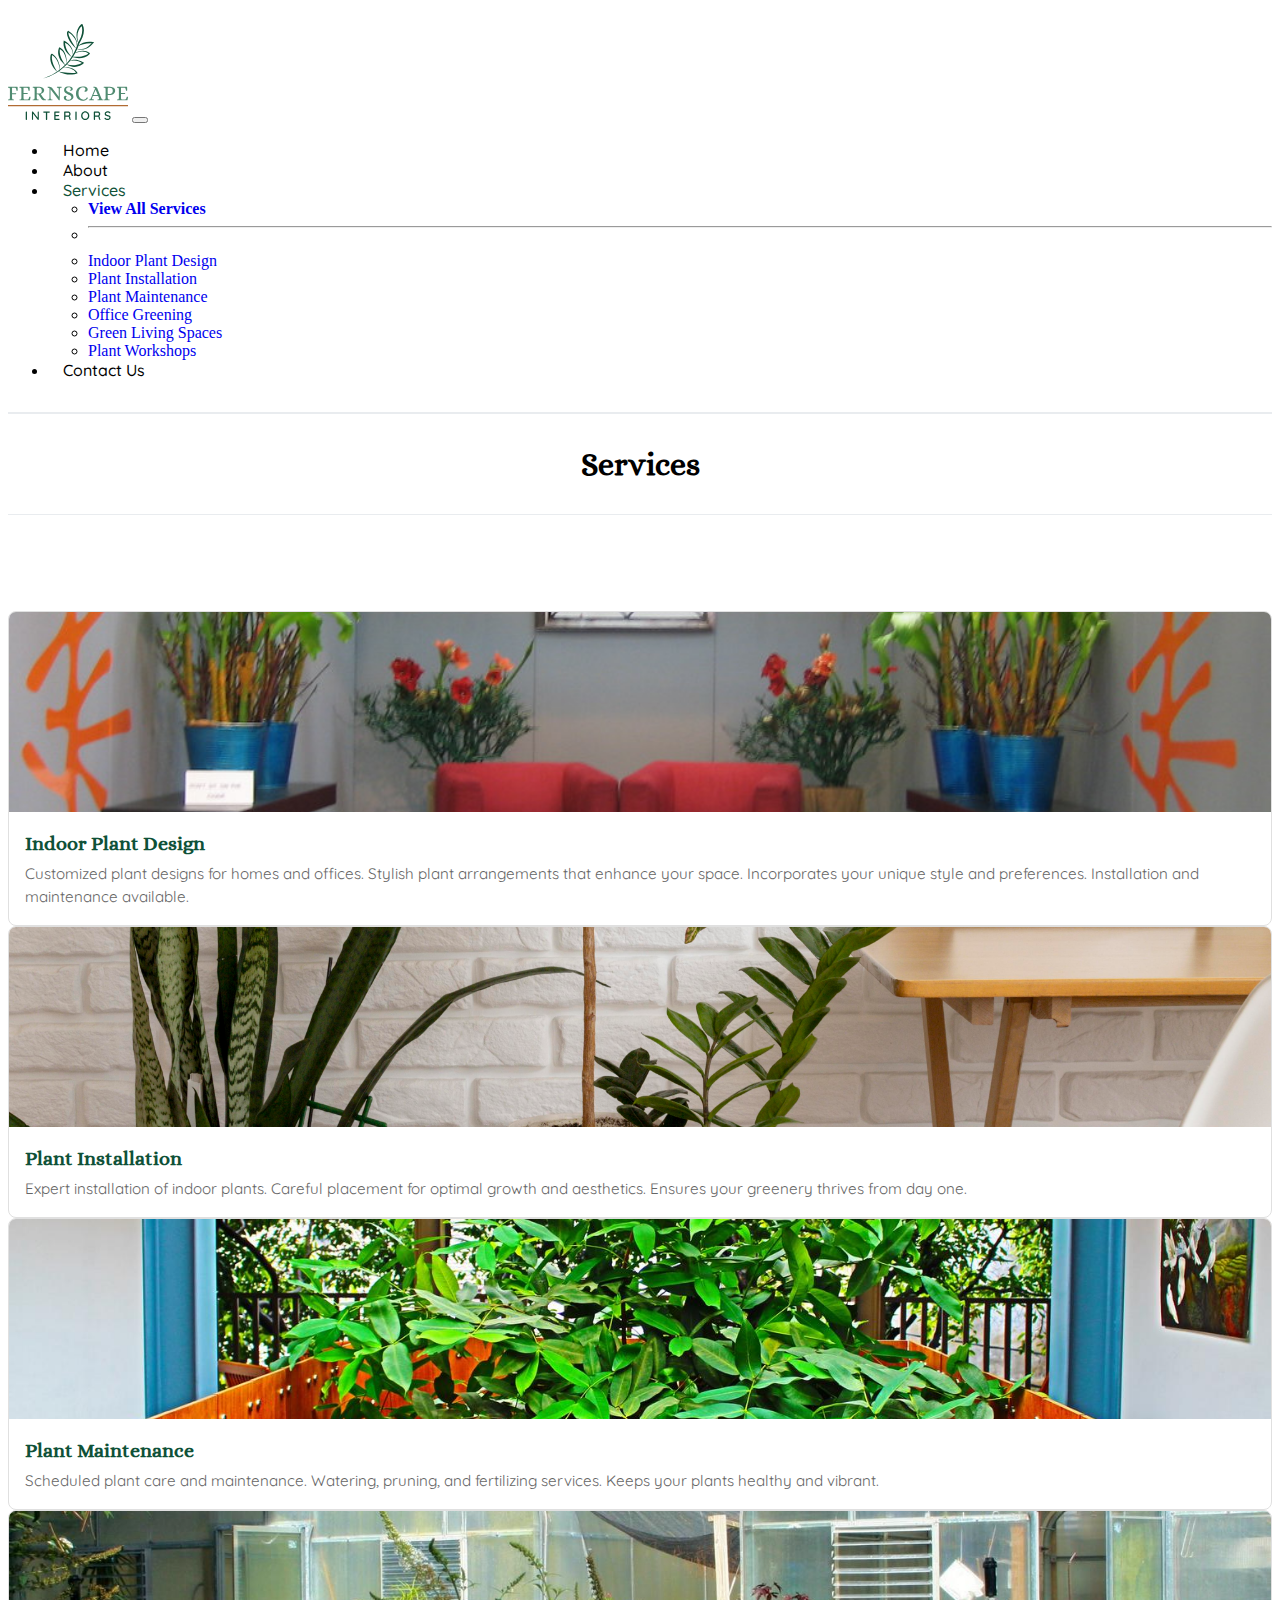
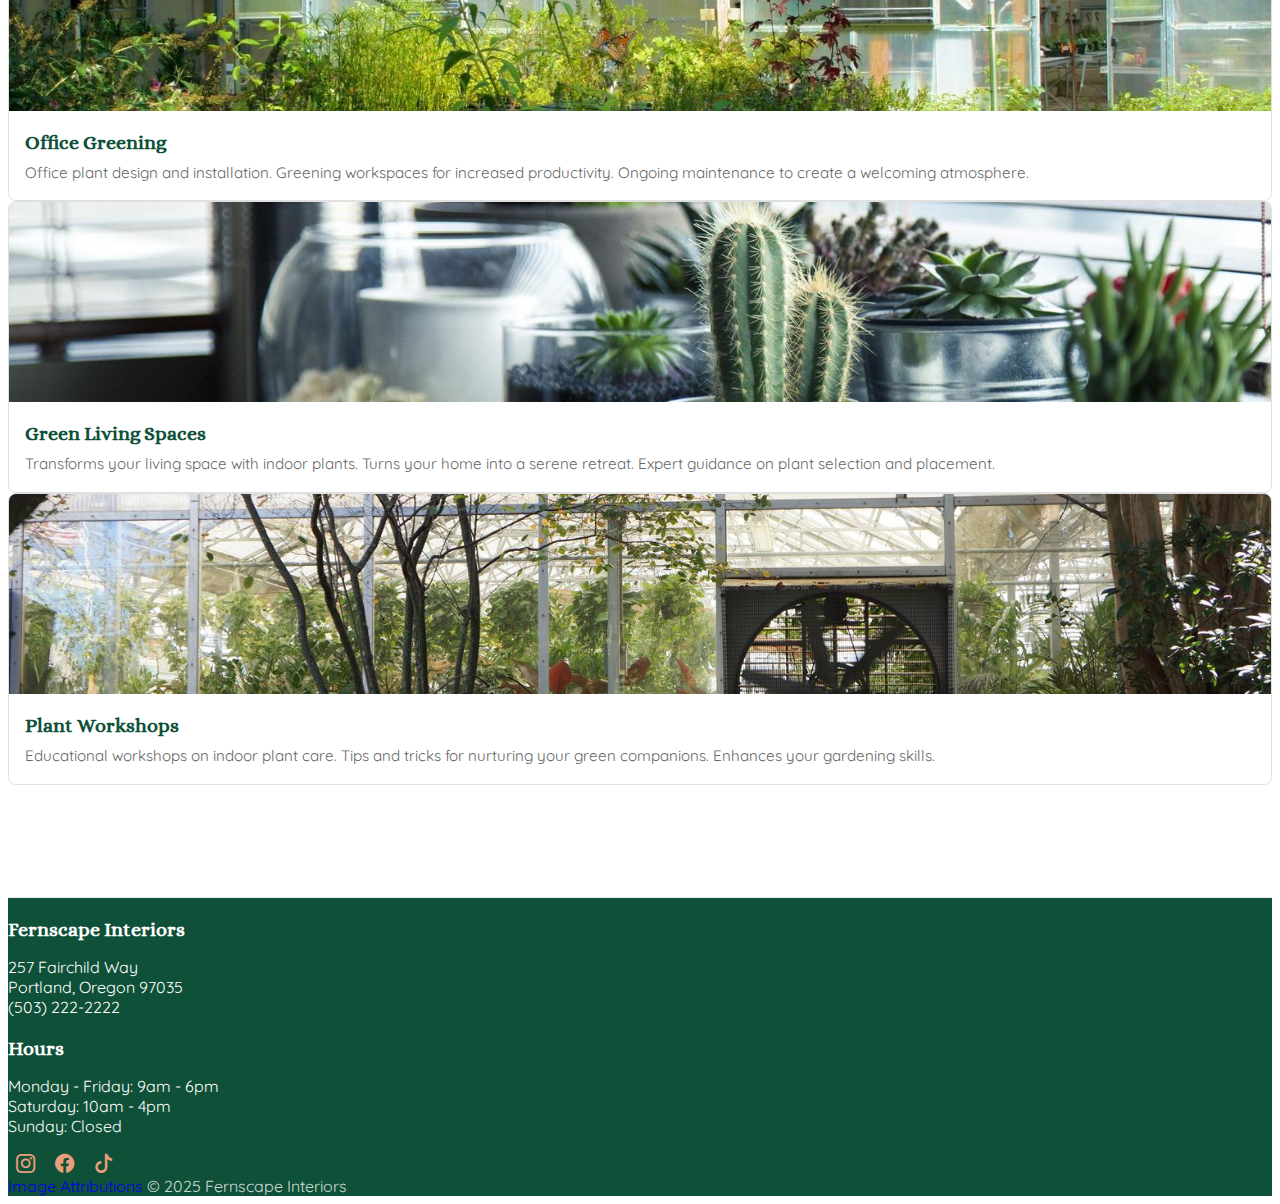
<file: services.html>
<!DOCTYPE html>
<html lang="en">
  <head>
    <meta charset="utf-8" />
    <meta name="viewport" content="width=device-width, initial-scale=1" />
    <title>Fernscape Interiors</title>
    <link
      href="https://cdn.jsdelivr.net/npm/bootstrap@5.3.8/dist/css/bootstrap.min.css"
      rel="stylesheet"
      integrity="sha384-sRIl4kxILFvY47J16cr9ZwB07vP4J8+LH7qKQnuqkuIAvNWLzeN8tE5YBujZqJLB"
      crossorigin="anonymous"
    />
    <link rel="preconnect" href="https://fonts.googleapis.com" />
    <link rel="preconnect" href="https://fonts.gstatic.com" crossorigin />
    <link
      href="https://fonts.googleapis.com/css2?family=Alice&family=Quicksand:wght@300..700&display=swap"
      rel="stylesheet"
    />
    <link
      rel="stylesheet"
      href="https://cdn.jsdelivr.net/npm/bootstrap-icons@1.13.1/font/bootstrap-icons.min.css"
    />
    <link rel="stylesheet" href="css/style.css" />
  </head>
  <body>
  <!-- Skip link for accessibility -->
  <a href="#main-content" class="skip-link">Skip to main content</a>
  
  <nav class="navbar navbar-expand-lg bg-custom">
  <div class="container-fluid">
    <a class="navbar-brand" href="index.html"><img src="images/fernscape-interiors-logo.svg" alt="Fernscape Interiors" class="logo-img" /></a>
    <button class="navbar-toggler" type="button" data-bs-toggle="collapse" data-bs-target="#navbarNavDropdown" aria-controls="navbarNavDropdown" aria-expanded="false" aria-label="Toggle navigation">
      <span class="navbar-toggler-icon"></span>
    </button>
    <div class="collapse navbar-collapse" id="navbarNavDropdown">
      <ul class="navbar-nav">
        <li class="nav-item">
          <a class="nav-link" href="index.html">Home</a>
        </li>
        <li class="nav-item">
          <a class="nav-link" href="about.html">About</a>
        </li>
        <li class="nav-item dropdown">
          <a class="nav-link dropdown-toggle active" aria-current="page" href="services.html" role="button" data-bs-toggle="dropdown" aria-expanded="false">
            Services
          </a>
          <ul class="dropdown-menu">
            <li><a class="dropdown-item" href="services.html"><strong>View All Services</strong></a></li>
            <li><hr class="dropdown-divider"></li>
            <li><a class="dropdown-item" href="#">Indoor Plant Design</a></li>
            <li><a class="dropdown-item" href="#">Plant Installation</a></li>
            <li><a class="dropdown-item" href="#">Plant Maintenance</a></li>
            <li><a class="dropdown-item" href="#">Office Greening</a></li>
            <li><a class="dropdown-item" href="#">Green Living Spaces</a></li>
            <li><a class="dropdown-item" href="#">Plant Workshops</a></li>
          </ul>
        </li>
        <li class="nav-item">
          <a class="nav-link" href="contact.html">Contact Us</a>
        </li>
      </ul>
    </div>
  </div>
</nav>

<!-- Services Page Content -->
<main class="container-fluid" id="main-content">
  <!-- Page Title -->
  <section class="page-header">
    <div class="container">
      <h1 class="page-title">Services</h1>
    </div>
  </section>

  <!-- Services Grid -->
  <section class="content-section">
    <div class="container">
      <div class="row g-4">
        <div class="col-md-6 col-lg-4">
          <div class="service-card">
            <img src="images/interior-design-room-artistic.jpg" alt="Indoor Plant Design Service" class="service-image">
            <h2 class="service-title">Indoor Plant Design</h2>
            <p class="service-description">Customized plant designs for homes and offices. Stylish plant arrangements that enhance your space. Incorporates your unique style and preferences. Installation and maintenance available.</p>
          </div>
        </div>
        <div class="col-md-6 col-lg-4">
          <div class="service-card">
            <img src="images/high-angle-beautiful-plants-home.jpg" alt="Plant Installation Service" class="service-image">
            <h2 class="service-title">Plant Installation</h2>
            <p class="service-description">Expert installation of indoor plants. Careful placement for optimal growth and aesthetics. Ensures your greenery thrives from day one.</p>
          </div>
        </div>
        <div class="col-md-6 col-lg-4">
          <div class="service-card">
            <img src="images/building_indoor_plant_interior.jpg" alt="Plant Maintenance Service" class="service-image">
            <h2 class="service-title">Plant Maintenance</h2>
            <p class="service-description">Scheduled plant care and maintenance. Watering, pruning, and fertilizing services. Keeps your plants healthy and vibrant.</p>
          </div>
        </div>
        <div class="col-md-6 col-lg-4">
          <div class="service-card">
            <img src="images/greenhouse_glass_buildings_plants.jpg" alt="Office Greening Service" class="service-image">
            <h2 class="service-title">Office Greening</h2>
            <p class="service-description">Office plant design and installation. Greening workspaces for increased productivity. Ongoing maintenance to create a welcoming atmosphere.</p>
          </div>
        </div>
        <div class="col-md-6 col-lg-4">
          <div class="service-card">
            <img src="images/pots_plants_cactus_succulent.jpg" alt="Green Living Spaces Service" class="service-image">
            <h2 class="service-title">Green Living Spaces</h2>
            <p class="service-description">Transforms your living space with indoor plants. Turns your home into a serene retreat. Expert guidance on plant selection and placement.</p>
          </div>
        </div>
        <div class="col-md-6 col-lg-4">
          <div class="service-card">
            <img src="images/garden_greenhouse.jpg" alt="Plant Workshops Service" class="service-image">
            <h2 class="service-title">Plant Workshops</h2>
            <p class="service-description">Educational workshops on indoor plant care. Tips and tricks for nurturing your green companions. Enhances your gardening skills.</p>
          </div>
        </div>
      </div>
    </div>
  </section>
</main>

<footer class="footer mt-auto py-3">
  <div class="container text-center">
    <p class="footer-heading">Fernscape Interiors</p>
    <p>257 Fairchild Way <br>Portland, Oregon 97035 <br>(503) 222-2222</p>
    <p class="footer-heading">Hours</p>
    <p>Monday - Friday: 9am - 6pm <br>Saturday: 10am - 4pm <br>Sunday: Closed</p>
    <a href="https://www.instagram.com/fernscape_int/" aria-label="Visit our Instagram page"><i class="bi bi-instagram"></i></a>
    <a href="https://www.facebook.com/fernscape_int/" aria-label="Visit our Facebook page"><i class="bi bi-facebook"></i></a>
    <a href="https://www.tiktok.com/@fernscape_int" aria-label="Visit our TikTok page"><i class="bi bi-tiktok"></i></a>
    <br>
    <a href="attributions.html" class="link-light d-block mb-2">Image Attributions</a>
    <span class="text-muted">© 2025 Fernscape Interiors</span>
  </div>
</footer>

    <script src="https://cdn.jsdelivr.net/npm/bootstrap@5.3.8/dist/js/bootstrap.bundle.min.js" integrity="sha384-FKyoEForCGlyvwx9Hj09JcYn3nv7wiPVlz7YYwJrWVcXK/BmnVDxM+D2scQbITxI" crossorigin="anonymous"></script>
</html>
</file>
<file: css/style.css>
/* Logo styles */
.logo-img {
    width: 120px;
    height: auto;
    display: inline-block;
}

/* Brand colors from official style guide */
:root {
    --primary-green: #508b71;
    --secondary-green: #7e9764;
    --accent-orange: #ea9f7c;
    --accent-brown: #b06b34;
    --dark-green: #0f5138;
    --black: #000000;
    --white: #ffffff;
    --heading-font: "Alice", serif;
    --body-font: "Quicksand", sans-serif;
}

/* Navigation styles */
.navbar {
    border-bottom: 2px solid #e9ecef;
    padding: 1rem 0;
}
.nav-link {
    font-family: var(--body-font) !important;
    font-weight: 500 !important;
    font-style: normal;
    color: var(--black) !important;
    font-size: 16px !important;
    margin: 0 15px;
}
.nav-link:active,
.nav-link.active {
    color: var(--dark-green) !important;
}
.nav-link:visited {
    color: var(--black) !important;
}
.nav-link:hover {   
    color: var(--dark-green) !important;
}

/* Brand colors */
.bg-custom {
    background-color: var(--white);
}
.primary-green {
    color: var(--primary-green);
}
.secondary-green {
    color: var(--secondary-green);
}
.accent-orange {
    color: var(--accent-orange);
}
.accent-brown {
    color: var(--accent-brown);
}

/* Page header */
.page-header {
    padding: 2rem 0;
    border-bottom: 1px solid #e9ecef;
    margin-bottom: 3rem;
}
.page-title {
    font-family: var(--heading-font);
    font-size: 2rem;
    color: var(--black);
    margin: 0;
    text-align: center;
}

/* Content sections */
.content-section {
    padding: 3rem 0;
    margin-bottom: 2rem;
}
.content-heading {
    font-family: var(--heading-font);
    color: var(--dark-green);
    font-size: 1.8rem;
    margin-bottom: 1.5rem;
}
.content-text {
    font-family: var(--body-font);
    font-size: 1rem;
    line-height: 1.6;
    color: var(--black);
    text-align: justify;
}

/* Hero image container */
.hero-image-container {
    text-align: center;
    margin-bottom: 2rem;
}
.hero-image {
    width: 100%;
    max-width: 300px;
    height: 200px;
    object-fit: cover;
    border: 1px solid #ddd;
}

/* Secondary images section */
.secondary-images-section {
    padding: 3rem 0;
    border-top: 1px solid #e9ecef;
}
.secondary-image-container {
    text-align: center;
    margin-bottom: 2rem;
}
.secondary-image {
    width: 100%;
    max-width: 250px;
    height: 180px;
    object-fit: cover;
    border: 1px solid #ddd;
    margin-bottom: 1rem;
}
.image-caption {
    font-family: "Quicksand", sans-serif;
    font-size: 1rem;
    color: #333;
    margin: 0;
}

/* Contact form styles */
.contact-form-wrapper {
    margin-bottom: 3rem;
}
.contact-form-simple {
    background: #f8f9fa;
    padding: 2rem;
    border-radius: 5px;
}
.form-control {
    border: 1px solid #ddd;
    border-radius: 4px;
    padding: 10px 12px;
    font-family: "Quicksand", sans-serif;
    font-size: 14px;
    transition: border-color 0.3s ease;
}
.form-control:focus {
    border-color: var(--primary-green);
    box-shadow: 0 0 0 0.2rem rgba(80, 139, 113, 0.25);
}
.form-label {
    font-weight: 500;
    color: #333;
    margin-bottom: 0.5rem;
    font-family: "Quicksand", sans-serif;
    font-size: 14px;
}
.btn-primary {
    background-color: var(--dark-green);
    border-color: var(--dark-green);
    padding: 10px 25px;
    font-family: "Quicksand", sans-serif;
    font-weight: 700;
    border-radius: 4px;
    transition: all 0.3s ease;
    color: var(--white);
}
.btn-primary:hover {
    background-color: var(--primary-green);
    border-color: var(--primary-green);
    color: var(--white);
}

/* Footer styles */
.footer {
    background-color: var(--dark-green);
    color: var(--white);
    font-family: Quicksand, sans-serif;
    position: relative;
    margin-top: 4rem;
    border-top: 1px solid #e9ecef;
}
.footer .text-muted {
    color: rgba(255, 255, 255, 0.8) !important;
}
.bi {
    color: var(--accent-orange);
    font-size: 1.2rem;
    margin: 0 8px;
    transition: color 0.3s ease;
}
.bi:hover {
    color: var(--white);
}
h5 {
    font-weight: 600;
    font-family: "Alice", serif;
}

.footer-heading {
    font-weight: 600;
    font-family: "Alice", serif;
    font-size: 1.25rem;
    margin-bottom: 0.25rem;
}

/* Responsive styles */
@media (max-width: 768px) {
    .page-title {
        font-size: 1.5rem;
    }
    .content-heading {
        font-size: 1.5rem;
    }

    .contact-form-simple {
        padding: 1.5rem;
    }
    .hero-image {
        max-width: 100%;
    }
    .secondary-image {
        max-width: 100%;
    }
}

/* Responsive styles */
@media (max-width: 768px) {
    .hero-title {
        font-size: 2.5rem;
    }
    .hero-subtitle {
        font-size: 1.2rem;
    }
    .section-title {
        font-size: 2rem;
    }
    .nav-link:link {
        font-size: 24px;
    }
    .contact-form {
        padding: 2rem;
    }
}

/* Accessibility improvements */
.form-label {
    font-weight: 600;
    color: #0f5138;
    margin-bottom: 0.5rem;
}

/* Focus styles for better accessibility */
.form-control:focus,
.btn:focus {
    outline: 2px solid var(--primary-green);
    outline-offset: 2px;
}

/* High contrast links */
a {
    text-decoration: none;
}
a:hover {
    text-decoration: underline;
}

/* Skip link for screen readers */
.skip-link {
    position: absolute;
    top: -40px;
    left: 6px;
    background: #0f5138;
    color: white;
    padding: 8px;
    text-decoration: none;
    z-index: 1000;
}
.skip-link:focus {
    top: 6px;
}

/* Social media icons accessibility */
.social-links a {
    display: inline-block;
    margin-right: 15px;
    transition: transform 0.3s ease;
}
.social-links a:hover {
    transform: scale(1.2);
}

/* Ensure sufficient color contrast */
.text-muted {
    color: #6c757d !important;
}

/* Form validation styles */
.form-control:invalid {
    border-color: #dc3545;
}
.form-control:valid {
    border-color: #28a745;
}

/* Service Card Styles */
.service-card {
    border: 1px solid #e0e0e0;
    border-radius: 8px;
    overflow: hidden;
    transition: transform 0.3s ease, box-shadow 0.3s ease;
    background: white;
    height: 100%;
}

.service-card:hover {
    transform: translateY(-5px);
    box-shadow: 0 4px 15px rgba(0,0,0,0.1);
}

.service-image {
    width: 100%;
    height: 200px;
    object-fit: cover;
}

.service-title {
    font-family: "Alice", serif;
    color: #0f5138;
    font-size: 1.25rem;
    margin: 1rem;
    margin-bottom: 0.5rem;
}

.service-description {
    font-family: "Quicksand", sans-serif;
    color: #666;
    margin: 0 1rem 1rem 1rem;
    line-height: 1.5;
    font-size: 0.95rem;
}

/* Enhanced Contact Page Styles */
.hero-section {
    height: 60vh;
    min-height: 400px;
    display: flex;
    align-items: center;
    justify-content: center;
    overflow: hidden;
}

.hero-background {
    position: absolute;
    top: 0;
    left: 0;
    width: 100%;
    height: 100%;
    z-index: -2;
}

.hero-bg-image {
    width: 100%;
    height: 100%;
    object-fit: cover;
    object-position: center;
}

.hero-overlay {
    position: absolute;
    top: 0;
    left: 0;
    width: 100%;
    height: 100%;
    background: linear-gradient(rgba(15, 81, 56, 0.90), rgba(15, 81, 56, 0.88));
    z-index: -1;
}

.hero-content {
    position: relative;
    z-index: 1;
    color: white;
    text-align: center;
}

.hero-title {
    font-family: "Alice", serif;
    font-size: 3.5rem;
    font-weight: 400;
    margin-bottom: 1.5rem;
    text-shadow: 2px 2px 8px rgba(0,0,0,0.9), 0px 0px 12px rgba(0,0,0,0.7);
    background-color: rgba(15, 81, 56, 0.85);
    padding: 1rem 2rem;
    border-radius: 8px;
    display: inline-block;
}

.hero-subtitle {
    font-family: "Quicksand", sans-serif;
    font-size: 1.3rem;
    font-weight: 500;
    max-width: 600px;
    margin: 0 auto;
    text-shadow: 2px 2px 8px rgba(0,0,0,0.8), 0px 0px 12px rgba(0,0,0,0.6);
    line-height: 1.8;
    background-color: rgba(15, 81, 56, 0.85);
    padding: 1.5rem 2rem;
    border-radius: 8px;
    display: inline-block;
}

.contact-section {
    background-color: #f8f9fa;
}

.contact-info-card {
    background: white;
    padding: 2.5rem;
    border-radius: 10px;
    box-shadow: 0 5px 15px rgba(0,0,0,0.1);
    height: fit-content;
}

.section-title {
    font-family: "Alice", serif;
    color: #0f5138;
    font-size: 2rem;
    margin-bottom: 2rem;
}

.contact-item {
    display: flex;
    align-items: flex-start;
    margin-bottom: 2rem;
}

.contact-icon {
    color: var(--primary-green);
    font-size: 1.5rem;
    margin-right: 1rem;
    margin-top: 0.25rem;
}

.contact-details h5 {
    font-family: "Alice", serif;
    color: #0f5138;
    margin-bottom: 0.5rem;
    font-size: 1.1rem;
}
/* Match new non-heading labels in contact info */
.contact-details .footer-heading {
    font-family: "Alice", serif;
    color: #0f5138;
    margin-bottom: 0.5rem;
    font-size: 1.1rem;
}

.contact-details p {
    font-family: "Quicksand", sans-serif;
    color: #666;
    margin: 0;
    line-height: 1.6;
}

.contact-form-wrapper {
    background: white;
    padding: 2.5rem;
    border-radius: 10px;
    box-shadow: 0 5px 15px rgba(0,0,0,0.1);
}

.contact-form .form-control {
    border: 2px solid #e9ecef;
    border-radius: 8px;
    padding: 12px 15px;
    font-size: 1rem;
    transition: all 0.3s ease;
}

.contact-form .form-control:focus {
    border-color: var(--primary-green);
    box-shadow: 0 0 0 0.2rem rgba(80, 139, 113, 0.25);
}

.contact-form .form-label {
    font-family: "Quicksand", sans-serif;
    font-weight: 600;
    color: #0f5138;
    margin-bottom: 0.5rem;
}

.btn-lg {
    padding: 12px 30px;
    font-size: 1.1rem;
    border-radius: 8px;
}

.cta-section {
    background: linear-gradient(135deg, var(--dark-green), var(--primary-green));
    color: white;
}

.cta-title {
    font-family: "Alice", serif;
    font-size: 2.5rem;
    margin-bottom: 1rem;
}

.cta-text {
    font-family: "Quicksand", sans-serif;
    font-size: 1.1rem;
    margin-bottom: 2rem;
    opacity: 0.9;
}

.cta-buttons .btn {
    padding: 12px 25px;
    font-size: 1rem;
    border-radius: 8px;
    min-width: 150px;
}

.btn-outline-primary {
    border-color: var(--dark-green);
    color: var(--dark-green);
    border-width: 2px;
    font-weight: 700;
    background-color: white;
}

.btn-outline-primary:hover {
    background-color: var(--dark-green);
    color: white;
    border-color: var(--dark-green);
}

/* Social Media Styling */
.social-links {
    display: flex;
    gap: 15px;
}

.social-links a {
    display: inline-flex;
    align-items: center;
    justify-content: center;
    width: 40px;
    height: 40px;
    background-color: #f8f9fa;
    border-radius: 50%;
    transition: all 0.3s ease;
}

.social-links a:hover {
    background-color: var(--primary-green);
    transform: translateY(-2px);
}

.social-links a i {
    font-size: 1.2rem;
}

.social-links a:hover i {
    color: white;
}

/* Enhanced Homepage Styles */
.welcome-section {
    background-color: #f8f9fa;
}

.section-title {
    font-family: "Alice", serif;
    color: #0f5138;
    font-size: 2rem;
    margin-bottom: 1.5rem;
}

.section-subtitle {
    font-family: "Quicksand", sans-serif;
    color: #666;
    font-size: 1.1rem;
    margin-bottom: 2rem;
}

.section-text {
    font-family: "Quicksand", sans-serif;
    color: #555;
    line-height: 1.7;
    margin-bottom: 1.5rem;
}

.welcome-image-container {
    text-align: center;
}

.welcome-image {
    width: 100%;
    max-width: 500px;
    height: 400px;
    object-fit: cover;
    border-radius: 10px;
    box-shadow: 0 5px 15px rgba(0,0,0,0.1);
}

.services-preview {
    background-color: white;
}

.service-preview-card {
    background: white;
    border-radius: 10px;
    overflow: hidden;
    box-shadow: 0 5px 15px rgba(0,0,0,0.1);
    transition: transform 0.3s ease, box-shadow 0.3s ease;
    height: 100%;
}

.service-preview-card:hover {
    transform: translateY(-10px);
    box-shadow: 0 15px 30px rgba(0,0,0,0.15);
}

.service-preview-image img {
    width: 100%;
    height: 250px;
    object-fit: cover;
}

.service-preview-content {
    padding: 1.5rem;
}

.service-preview-content h3 {
    font-family: "Alice", serif;
    color: #0f5138;
    font-size: 1.3rem;
    margin-bottom: 1rem;
}

.service-preview-content p {
    font-family: "Quicksand", sans-serif;
    color: #666;
    line-height: 1.6;
    margin: 0;
}

.featured-gallery {
    background: linear-gradient(135deg, #f8f9fa, #e9ecef);
}

.gallery-item {
    position: relative;
    overflow: hidden;
    border-radius: 10px;
    height: 250px;
    transition: transform 0.3s ease;
}

.gallery-item:hover {
    transform: scale(1.05);
}

.gallery-image {
    width: 100%;
    height: 100%;
    object-fit: cover;
}

.gallery-overlay {
    position: absolute;
    bottom: 0;
    left: 0;
    right: 0;
    background: linear-gradient(transparent, rgba(15, 81, 56, 0.8));
    color: white;
    padding: 1.5rem 1rem 1rem;
    transform: translateY(100%);
    transition: transform 0.3s ease;
}

.gallery-item:hover .gallery-overlay {
    transform: translateY(0);
}

.gallery-overlay h3 {
    font-family: "Alice", serif;
    margin: 0;
    font-size: 1.1rem;
}

/* Hero Buttons */
.hero-buttons .btn {
    padding: 12px 30px;
    font-size: 1.1rem;
    border-radius: 8px;
    font-weight: 700;
    text-transform: uppercase;
    letter-spacing: 0.5px;
    box-shadow: 0 4px 12px rgba(0,0,0,0.4);
}

.hero-buttons .btn-primary {
    background-color: #0f5138;
    border-color: var(--primary-green);
    color: white;
}

.hero-buttons .btn-primary:hover {
    background-color: var(--dark-green);
    border-color: var(--dark-green);
    color: white;
    box-shadow: 0 6px 16px rgba(0,0,0,0.5);
}

.btn-outline-light {
    border: 2px solid white;
    color: white;
    background-color: rgba(15, 81, 56, 0.6);
    font-weight: 700;
}

.btn-outline-light:hover {
    background-color: white;
    color: var(--dark-green);
    border-color: white;
}

/* Responsive improvements */
@media (max-width: 768px) {
    .hero-title {
        font-size: 2.5rem;
    }
    
    .hero-subtitle {
        font-size: 1.1rem;
    }
    
    .section-title {
        font-size: 1.8rem;
    }
    
    .welcome-image {
        height: 300px;
    }
    
    .service-preview-image img {
        height: 200px;
    }
    
    .gallery-item {
        height: 200px;
    }
}
</file>
